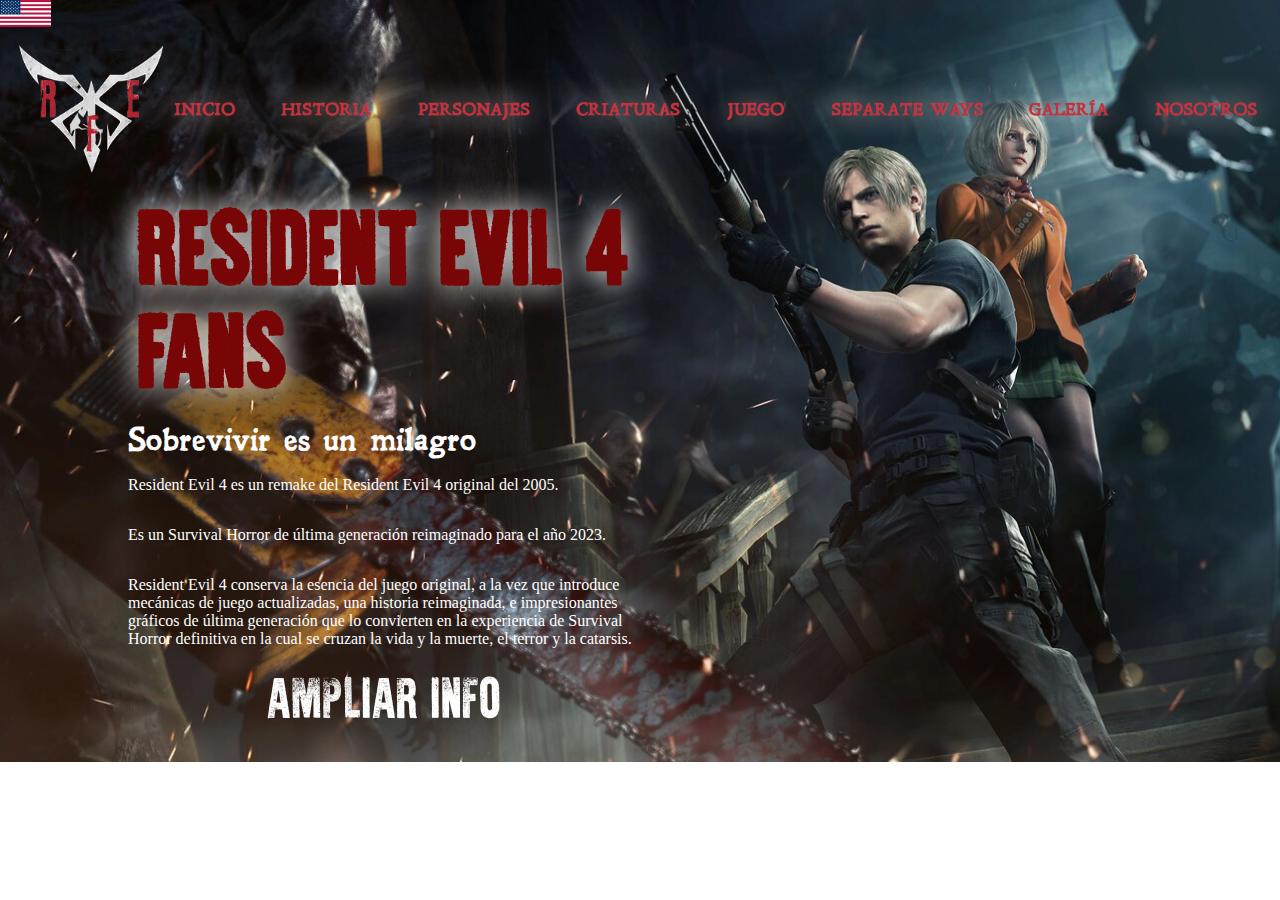
<file: index.html>
<!DOCTYPE html>
<html lang="es">
	<head>
		<title>Resident Evil 4</title>
		<meta charset="utf-8">
		<link href="estilos.css" rel="stylesheet" type="text/css">
		<link rel="icon" href="imagenes/favicon.ico">
		<meta name="viewport" content="width=device-width, initial-scale=1.0">
	</head>
	<body class="fondo">
		<header>
			<div class="traduccion">
				<a href="indexing.html" title="Inglés">
					<img src="imagenes/ingles.png" alt="ingles">
				</a>
			</div>
			<div class="logo">
				<img src="imagenes/RE4.png" alt="Logo">
			</div>
			<nav>
				<a href="index.html" title="Inicio">INICIO</a>
				<a href="historia.html" title="Historia">HISTORIA</a>
				<a href="personajes.html" title="Personajes">PERSONAJES</a>
				<a href="criaturas.html" title="Criaturas">CRIATURAS</a>
				<a href="juego.html" title="Juego">JUEGO</a>
				<a href="dlc.html" title="dlc">SEPARATE WAYS</a>
				<a href="galeria.html" title="Galería">GALERÍA</a>
				<a href="nosotros.html" title="">NOSOTROS</a>
			</nav>
		</header>
		<main>
			<div class="texto">
				<div class="titulo">
					<h1>RESIDENT EVIL 4 FANS </h1>
						<h2>Sobrevivir es un milagro</h2>
							<p>Resident Evil 4 es un remake del Resident Evil 4 original del 2005.</p>
							<p>Es un Survival Horror de última generación reimaginado para el año 2023.</p>
							<p>Resident Evil 4 conserva la esencia del juego original, a la vez que introduce mecánicas de juego actualizadas,
							una historia reimaginada, e impresionantes gráficos de última generación que lo convierten en la experiencia de 
							Survival Horror definitiva en la cual se cruzan la vida y la muerte, el terror y la catarsis.</p>
						<a href="historia.html">AMPLIAR INFO</a>
				</div>
			</div>
		</main>
	</body>
</html>
</file>
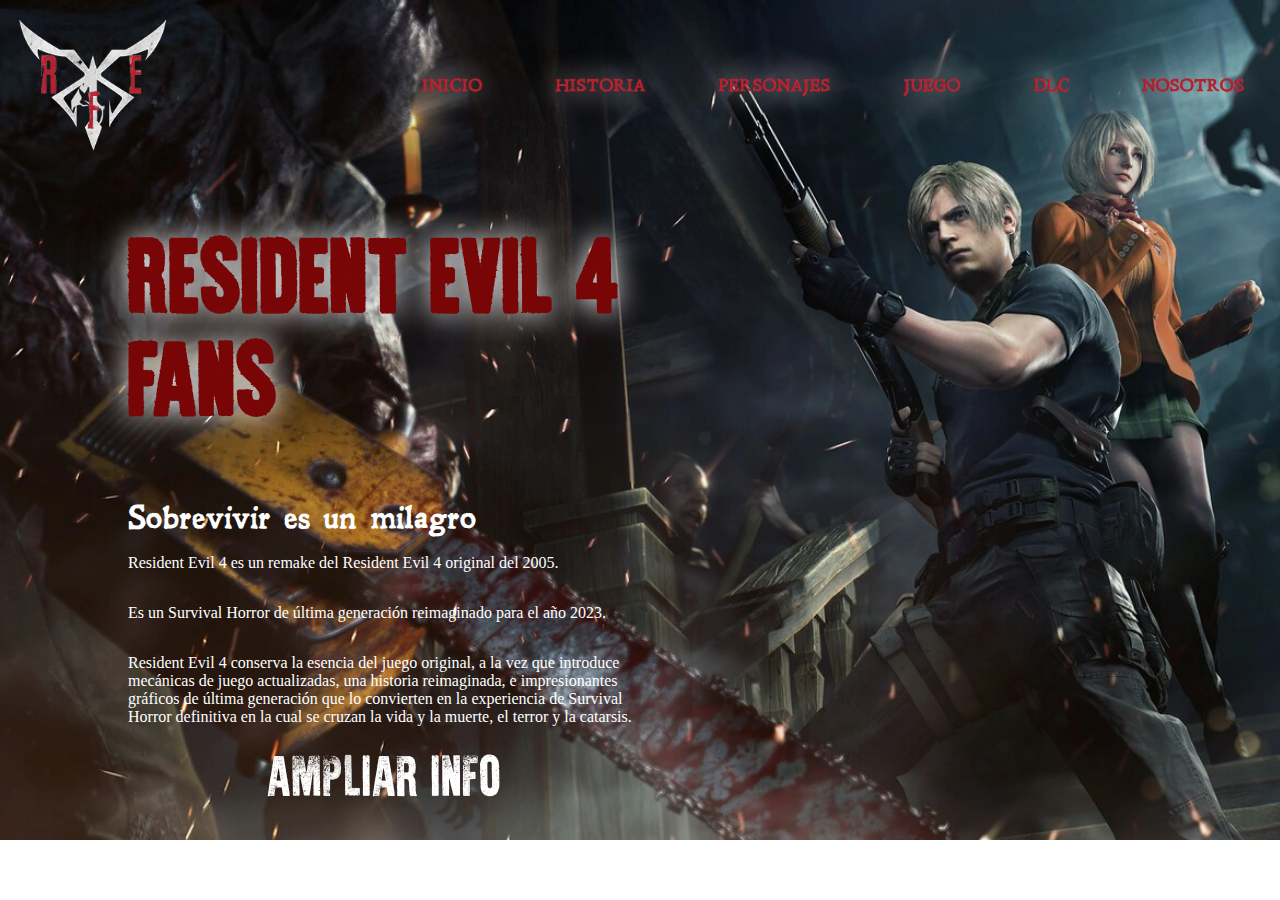
<file: re4/index.html>
<!DOCTYPE html>
<html lang="es">
	<head>
		<title>Resident Evil 4</title>
		<meta charset="utf-8">
		<link href="estilos.css" rel="stylesheet" type="text/css">
		<link rel="icon" href="imagenes/favicon.ico">
		<meta name="viewport" content="width=device-width, initial-scale=1.0">
	</head>
	<body class="fondo">
		<header>
			<div class="logo">
				<img src="imagenes/RE4.png" alt="Logo">
			</div>
			<nav>
				<a href="index.html" title="Inicio">INICIO</a>
				<a href="historia.html" title="Historia">HISTORIA</a>
				<a href="personajes.html" title="Personajes">PERSONAJES</a>
				<a href="#" title="">JUEGO</a>
				<a href="#" title="">DLC</a>
				<a href="#" title="">NOSOTROS</a>
			</nav>
		</header>
		<main>
			<div class="texto">
				<div class="titulo">
					<h1>RESIDENT EVIL 4 FANS </h1>
						<h2>Sobrevivir es un milagro</h2>
							<p>Resident Evil 4 es un remake del Resident Evil 4 original del 2005.</p>
							<p>Es un Survival Horror de última generación reimaginado para el año 2023.</p>
							<p>Resident Evil 4 conserva la esencia del juego original, a la vez que introduce mecánicas de juego actualizadas,
							una historia reimaginada, e impresionantes gráficos de última generación que lo convierten en la experiencia de 
							Survival Horror definitiva en la cual se cruzan la vida y la muerte, el terror y la catarsis.</p>
						<a href="historia.html">AMPLIAR INFO</a>
				</div>
			</div>
		</main>
	</body>
</html>
</file>
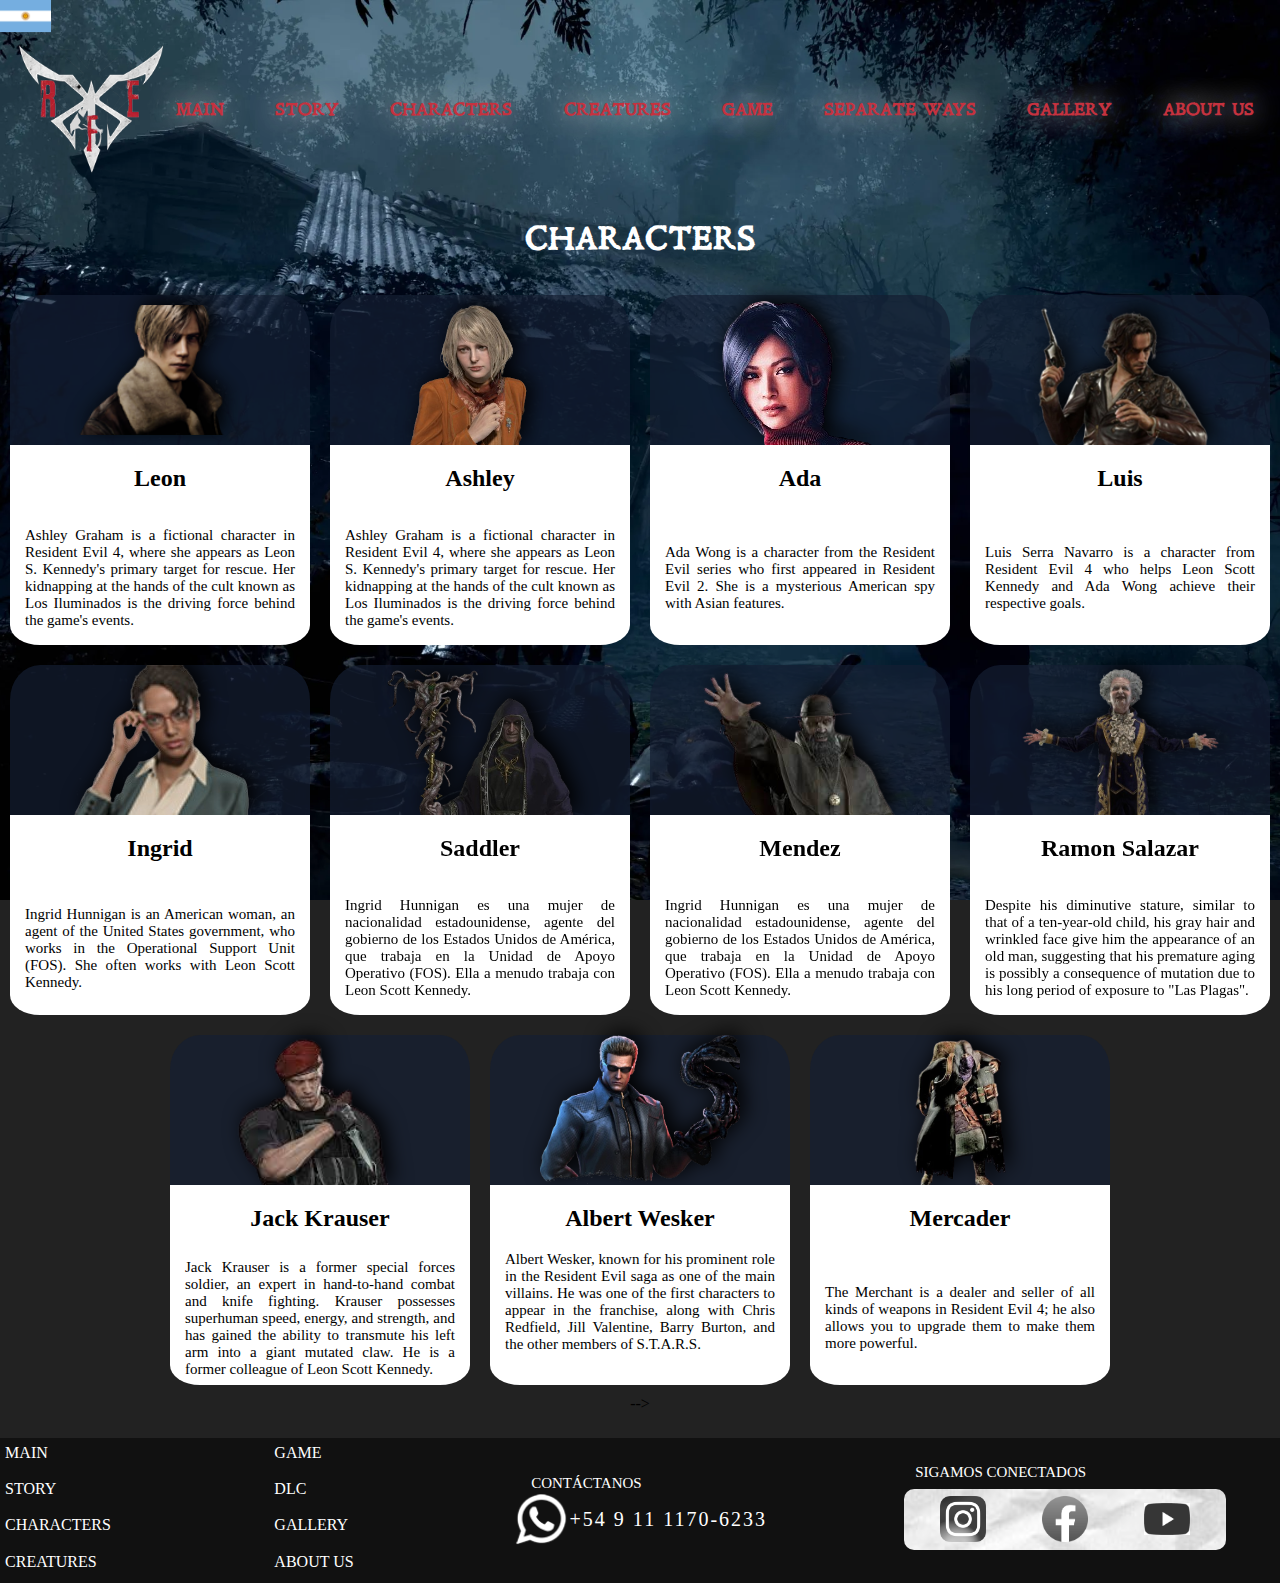
<file: characters.html>
<!DOCTYPE html>
<html lang="es">
	<head>
		<title>Resident Evil 4</title>
		<meta charset="utf-8">
		<link href="personajes.css" rel="stylesheet" type="text/css">
		<link href="estilos.css" rel="stylesheet" type="text/css">
		<link rel="icon" href="imagenes/favicon.ico">
		<meta name="viewport" content="width=device-width, initial-scale=1.0">
</head>


<body class="fondo2">
		<header>
			<div class="traduccion">
				<a href="personajes.html" title="Español">
					<img src="imagenes/argentina.png" alt="Español">
				</a>
			</div>
			<div class="logo">
				<img src="imagenes/RE4.png" alt="Logo">
			</div>
			<nav>
				<a href="indexing.html" title="Main">MAIN</a>
				<a href="story.html" title="Story">STORY</a>
				<a href="personajes.html" title="Characters">CHARACTERS</a>
				<a href="criaturas.html" title="Creatures">CREATURES</a>
				<a href="juego.html" title="Game">GAME</a>
				<a href="dlc.html" title="dlc">SEPARATE WAYS</a>
				<a href="galeria.html" title="Gallery">GALLERY</a>
				<a href="nosotros.html" title="About Us">ABOUT US</a>
			</nav>
		</header>	
		<h1>CHARACTERS </h1>
		<div class="personajes">
				

		<div class="card">
            <div class="leon">
                <div class="imagen_leon"></div>
                <div class="detalle">
                    <h2>Leon</h2>
                    <p>Ashley Graham is a fictional character in Resident Evil 4, where she appears as Leon S. Kennedy's primary target for rescue. Her kidnapping
						at the hands of the cult known as Los Iluminados is the driving force behind the game's events.</p>
                </div>
            </div>
        </div>

        <div class="card">
            <div class="ashley">
                <div class="imagen_ashley"></div>
                <div class="detalle">
                    <h2>Ashley</h2>
                    <p>Ashley Graham is a fictional character in Resident Evil 4, where she appears as Leon S. Kennedy's primary target for rescue. Her kidnapping
						at the hands of the cult known as Los Iluminados is the driving force behind the game's events.</p>
                </div>
            </div>
        </div>

        <div class="card">
            <div class="ada">
                <div class="imagen_ada"></div>
                <div class="detalle">
                    <h2>Ada</h2>
                    <p>Ada Wong is a character from the Resident Evil series who first appeared in Resident Evil 2. She is a mysterious American spy with Asian features.</p>
                   
                </div>
            </div>
        </div>
		
        <div class="card">
            <div class="luis">
                <div class="imagen_luis"></div>
                <div class="detalle">
                    <h2>Luis</h2>
                    <p>Luis Serra Navarro is a character from Resident Evil 4 who helps Leon Scott Kennedy and Ada Wong achieve their respective goals.</p>
                    
                </div>
            </div>
        </div>
		<div class="card">
            <div class="ingrid">
                <div class="imagen_ingrid"></div>
                <div class="detalle">
                    <h2>Ingrid</h2>
                    <p>Ingrid Hunnigan is an American woman, an agent of the United States government,
						who works in the Operational Support Unit (FOS). She often works with Leon Scott Kennedy.</p>
                   
                </div>
            </div>
        </div>
		
         <div class="card">
            <div class="saddler">
                <div class="imagen_saddler"></div>
                <div class="detalle">
                    <h2>Saddler</h2>
                    <p>Ingrid Hunnigan es una mujer de nacionalidad estadounidense, agente del gobierno de los Estados Unidos de América,
					que trabaja en la Unidad de Apoyo Operativo (FOS). Ella a menudo trabaja con Leon Scott Kennedy.</p>
                   
                </div>
            </div>
        </div>
		
	<div class="card">
		<div class="mendez">
                <div class="imagen_mendez"></div>
                <div class="detalle">
                    <h2>Mendez</h2>
                    <p>Ingrid Hunnigan es una mujer de nacionalidad estadounidense, agente del gobierno de los Estados Unidos de América,
					que trabaja en la Unidad de Apoyo Operativo (FOS). Ella a menudo trabaja con Leon Scott Kennedy.</p>
                   
                </div>
            </div>
        </div>
		
          <div class="card">
            <div class="salazar">
                <div class="imagen_salazar"></div>
                <div class="detalle">
                    <h2>Ramon Salazar</h2>
                    <p> Despite his diminutive stature, similar to that of a ten-year-old child, his gray hair and wrinkled face give him the appearance of an old man,
						suggesting that his premature aging is possibly a consequence of mutation due to his long period of exposure to "Las Plagas".</p>
                    
                </div>
            </div>
        </div>
		
	<div class="card">
		<div class="krauser">
                <div class="imagen_krauser"></div>
                <div class="detalle">
                    <h2>Jack Krauser</h2>
                    <p>Jack Krauser is a former special forces soldier, an expert in hand-to-hand combat and knife fighting. Krauser possesses superhuman speed, energy, and strength,
						and has gained the ability to transmute his left arm into a giant mutated claw. He is a former colleague of Leon Scott Kennedy.</p>
                   
                </div>
            </div>
        </div>
		
	 <div class="card">
		<div class="wesker">
                <div class="imagen_wesker"></div>
                <div class="detalle_wesker">
                    <h2>Albert Wesker</h2>
                    <p>Albert Wesker, known for his prominent role in the Resident Evil saga as one of the main villains.
						He was one of the first characters to appear in the franchise, along with Chris Redfield, Jill Valentine, Barry Burton, and the other members of S.T.A.R.S.</p>
                    
                </div>
            </div>
        </div>
		
		 <div class="card">
		<div class="mercader">
                <div class="imagen_mercader"></div>
                <div class="detalle">
                    <h2>Mercader</h2>
                    <p>The Merchant is a dealer and seller of all kinds of weapons in Resident Evil 4; he also allows you to upgrade them to make them more powerful.</p>
                    
                </div>
            </div>
        </div>
    </div>-->
	
    <footer>
			<div class="categoría">
				<a href="indexing.html" title="Main">MAIN</a>
				<a href="story.html" title="Story">STORY</a>
				<a href="personajes.html" title="Characters">CHARACTERS</a>
				<a href="criaturas.html" title="Creatures">CREATURES</a>
				<a href="juego.html" title="Game">GAME</a>
				<a href="#" title="">DLC</a>
				<a href="galeria.html" title="Gallery">GALLERY</a>
				<a href="nosotros.html" title="About Us">ABOUT US</a>
			</div>
			<div class="número">
				<p>CONTÁCTANOS</p>
				<div class="whatsapp">
					<img src="imagenes/iconos/whatsapp.png" alt="Whatsapp">
					<p>+54 9 11 1170-6233
				</div>
			</div>
			<div class="contactanos">
				<p>SIGAMOS CONECTADOS</p>
				<div class="redes">
					<a href="#" title="Instagram">
						<img src="imagenes/iconos/instagram.png" alt="Instagram">
					</a>
					<a href="#" title="Facebook">
						<img src="imagenes/iconos/facebook.png" alt="Facebook">
					</a>
					<a href="#" title="Youtube">
						<img src="imagenes/iconos/youtube.png" alt="Youtube">
					</a>
				</div>
			</div>
		</footer>
	
</html>
</body>
</file>
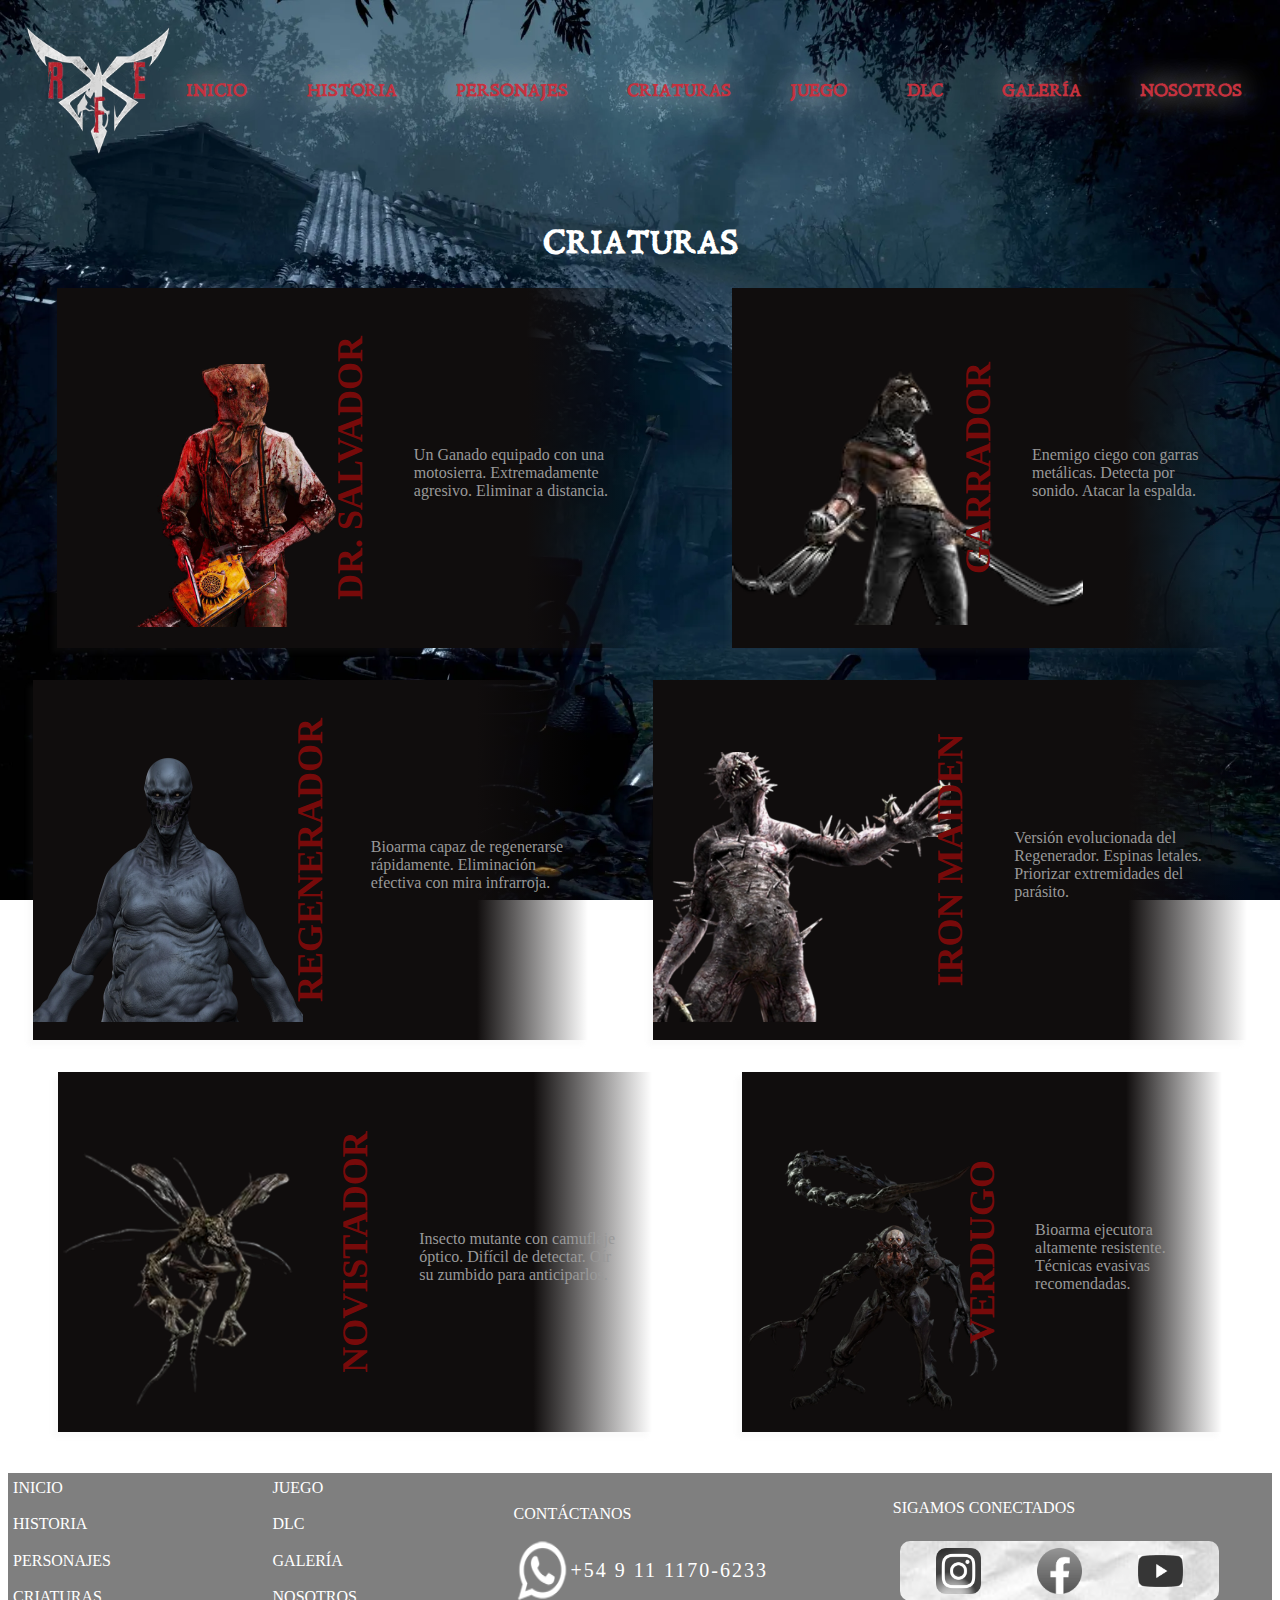
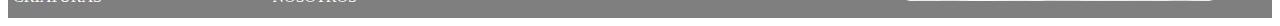
<file: criaturas.html>
<!doctype html>
<html lang="en">
<head>
  <meta charset="utf-8">
  <meta name="viewport" content="width=device-width, initial-scale=1">
  <link rel="icon" href="imagenes/favicon.ico">
  <title>Resident Evil 4 Fans</title>
 
  <link rel="stylesheet" media="all" href="criaturas.css" />
 
</head>
<div class="body">
<body class="fondo2">
		<header>
				<div class="logo">
				<img src="imagenes/RE4.png" alt="Logo">
			</div>
			<nav>
				<a href="index.html" title="Inicio">INICIO</a>
				<a href="historia.html" title="Historia">HISTORIA</a>
				<a href="personajes.html" title="Personajes">PERSONAJES</a>
				<a href="criaturas.html" title="Criaturas">CRIATURAS</a>
				<a href="juego.html" title="Juego">JUEGO</a>
				<a href="#" title="">DLC</a>
				<a href="galeria.html" title="Galería">GALERÍA</a>
				<a href="nosotros.html" title="">NOSOTROS</a>
			</nav>
		</header>	
<main>
	<div class="criaturas2">
		<h1>CRIATURAS</h1>
	</div>
	<div class="criaturas">
<dl>
  <dt>Dr. Salvador</dt>
  <dd>Un Ganado equipado con una motosierra. Extremadamente agresivo. Eliminar a distancia.</dd>
</dl>

<dl>
  <dt>Garrador</dt>
  <dd>Enemigo ciego con garras metálicas. Detecta por sonido. Atacar la espalda.</dd>
</dl>

<dl>
  <dt>Regenerador</dt>
  <dd>Bioarma capaz de regenerarse rápidamente. Eliminación efectiva con mira infrarroja.</dd>
</dl>

<dl>
  <dt>Iron Maiden</dt>
  <dd>Versión evolucionada del Regenerador. Espinas letales. Priorizar extremidades del parásito.</dd>
</dl>

<dl>
  <dt>Novistador</dt>
  <dd>Insecto mutante con camuflaje óptico. Difícil de detectar. Oír su zumbido para anticiparlos.</dd>
</dl>

<dl>
  <dt>Verdugo</dt>
  <dd>Bioarma ejecutora altamente resistente. Técnicas evasivas recomendadas.</dd>
</dl>
	</div>
</main>
  <footer>
			<div class="categoría">
				<a href="index.html" title="Inicio">INICIO</a>
				<a href="historia.html" title="Historia">HISTORIA</a>
				<a href="personajes.html" title="Personajes">PERSONAJES</a>
				<a href="criaturas.html" title="Criaturas">CRIATURAS</a>
				<a href="juego.html" title="Juego">JUEGO</a>
				<a href="#" title="">DLC</a>
				<a href="galeria.html" title="Galería">GALERÍA</a>
				<a href="nosotros.html" title="">NOSOTROS</a>
			</div>
			<div class="número">
				<p>CONTÁCTANOS</p>
				<div class="whatsapp">
					<img src="imagenes/iconos/whatsapp.png" alt="Whatsapp">
					<p>+54 9 11 1170-6233
				</div>
			</div>
			<div class="contactanos">
				<p>SIGAMOS CONECTADOS</p>
				<div class="redes">
					<a href="#" title="Instagram">
						<img src="imagenes/iconos/instagram.png" alt="Instagram">
					</a>
					<a href="#" title="Facebook">
						<img src="imagenes/iconos/facebook.png" alt="Facebook">
					</a>
					<a href="#" title="Youtube">
						<img src="imagenes/iconos/youtube.png" alt="Youtube">
					</a>
				</div>
			</div>
		</footer>
	
</html>
</body>
</body>
</html>
</file>
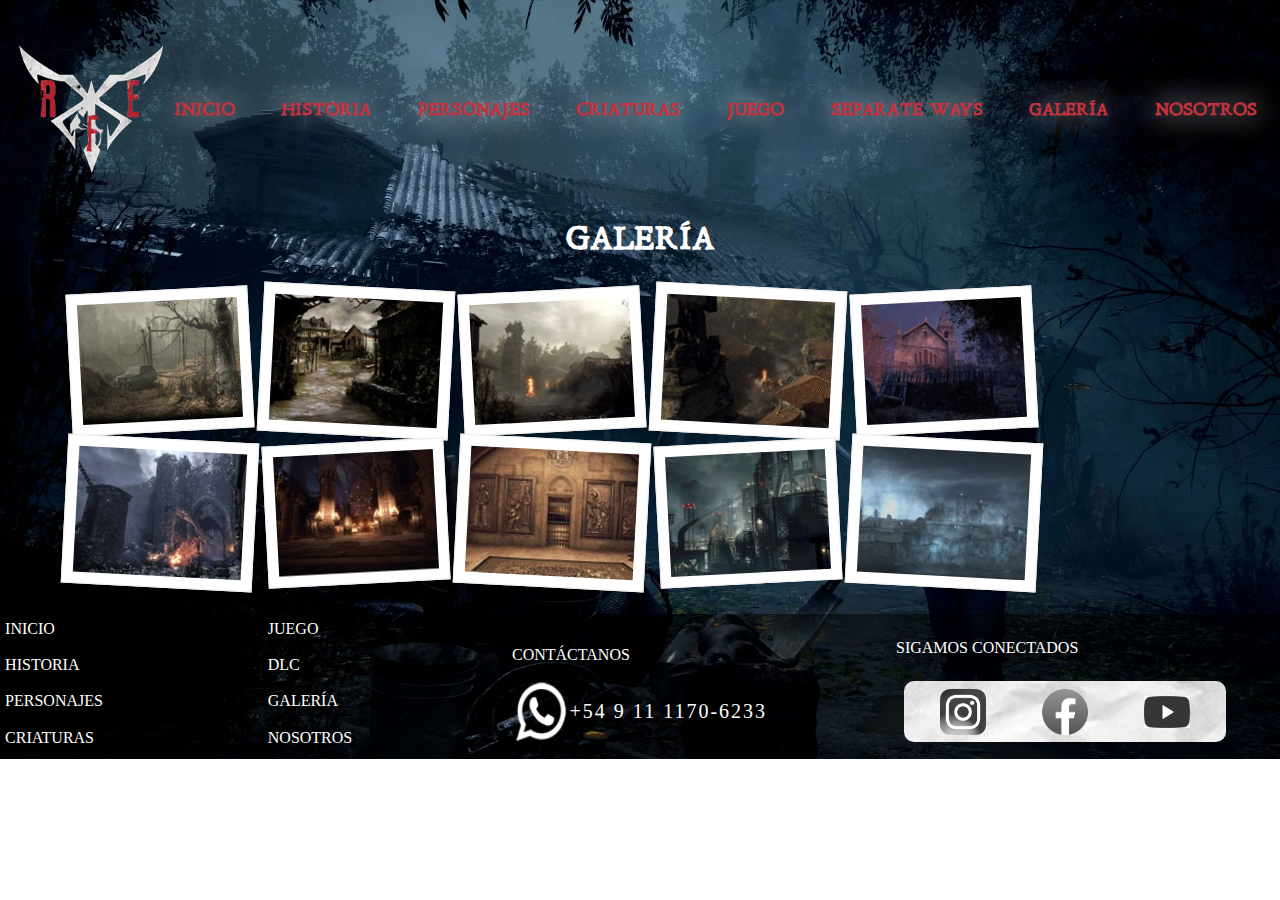
<file: galeria.html>
<!DOCTYPE html>
<html lang="es">
	<head>
		<title>Resident Evil 4</title>
		<meta charset="utf-8">
		<link href="estilos.css" rel="stylesheet" type="text/css">
		<link rel="icon" href="imagenes/favicon.ico">
		<meta name="viewport" content="width=device-width, initial-scale=1.0">
		<!-- Start VisualLightBox.com HEAD section -->
		<link rel="stylesheet" href="index_files/vlb_files1/vlightbox1.css" type="text/css" />
		<link rel="stylesheet" href="index_files/vlb_files1/visuallightbox.css" type="text/css" media="screen" />
<script src="index_files/vlb_engine/jquery.min.js" type="text/javascript"></script>
		<script src="index_files/vlb_engine/visuallightbox.js" type="text/javascript"></script>
		<!-- End VisualLightBox.com HEAD section -->
	</head>
	<body>
		<header>
			<div class="logo">
				<img src="imagenes/RE4.png" alt="Logo">
			</div>
			<nav>
				<a href="index.html" title="Inicio">INICIO</a>
				<a href="historia.html" title="Historia">HISTORIA</a>
				<a href="personajes.html" title="Personajes">PERSONAJES</a>
				<a href="criaturas.html" title="Criaturas">CRIATURAS</a>
				<a href="juego.html" title="Juego">JUEGO</a>
				<a href="dlc.html" title="dlc">SEPARATE WAYS</a>
				<a href="galeria.html" title="Galería">GALERÍA</a>
				<a href="nosotros.html" title="">NOSOTROS</a>
			</nav>
		</header>
		<main>
			<h1>GALERÍA</h1>
				<!-- Start VisualLightBox.com BODY section id=1 -->
	<div id="vlightbox1">
	<a class="vlightbox1" href="index_files/vlb_images1/escenario10.jpg" title="Puente"><img src="index_files/vlb_thumbnails1/escenario10.jpg" alt="Puente"/></a>
<a class="vlightbox1" href="index_files/vlb_images1/escenario1.jpg" title="El Pueblo"><img src="index_files/vlb_thumbnails1/escenario1.jpg" alt="El Pueblo"/></a>
<a class="vlightbox1" href="index_files/vlb_images1/escenario6.jpg" title="Pueblo Destruido"><img src="index_files/vlb_thumbnails1/escenario6.jpg" alt="Pueblo Destruido"/></a>
<a class="vlightbox1" href="index_files/vlb_images1/escenario7.jpg" title="Pueblo desde el Campanario"><img src="index_files/vlb_thumbnails1/escenario7.jpg" alt="Pueblo desde el Campanario"/></a>
<a class="vlightbox1" href="index_files/vlb_images1/escenario2.jpg" title="La Iglesia"><img src="index_files/vlb_thumbnails1/escenario2.jpg" alt="La Iglesia"/></a>
<a class="vlightbox1" href="index_files/vlb_images1/escenario3.jpg" title="Castillo"><img src="index_files/vlb_thumbnails1/escenario3.jpg" alt="Castillo"/></a>
<a class="vlightbox1" href="index_files/vlb_images1/escenario4.jpg" title="Interior del Castillo"><img src="index_files/vlb_thumbnails1/escenario4.jpg" alt="Interior del Castillo"/></a>
<a class="vlightbox1" href="index_files/vlb_images1/escenario9.jpg" title="Puzzle de las Espadas"><img src="index_files/vlb_thumbnails1/escenario9.jpg" alt="Puzzle de las Espadas"/></a>
<a class="vlightbox1" href="index_files/vlb_images1/escenario5.jpg" title="La Isla"><img src="index_files/vlb_thumbnails1/escenario5.jpg" alt="La Isla"/></a>
<a class="vlightbox1" href="index_files/vlb_images1/escenario8.jpg" title="La Isla Completa"><img src="index_files/vlb_thumbnails1/escenario8.jpg" alt="La Isla Completa"/></a>
	</div>
	<script src="index_files/vlb_engine/vlbdata1.js" type="text/javascript"></script>
	<!-- End VisualLightBox.com BODY section -->
		</main>
		<footer>
			<div class="categoría">
				<a href="index.html" title="Inicio">INICIO</a>
				<a href="historia.html" title="Historia">HISTORIA</a>
				<a href="personajes.html" title="Personajes">PERSONAJES</a>
				<a href="criaturas.html" title="Criaturas">CRIATURAS</a>
				<a href="juego.html" title="Juego">JUEGO</a>
				<a href="#" title="">DLC</a>
				<a href="galeria.html" title="Galería">GALERÍA</a>
				<a href="nosotros.html" title="">NOSOTROS</a>
			</div>
			<div class="número">
				<p>CONTÁCTANOS</p>
				<div class="whatsapp">
					<img src="imagenes/iconos/whatsapp.png" alt="Whatsapp">
					<p>+54 9 11 1170-6233
				</div>
			</div>
			<div class="contactanos">
				<p>SIGAMOS CONECTADOS</p>
				<div class="redes">
					<a href="#" title="Instagram">
						<img src="imagenes/iconos/instagram.png" alt="Instagram">
					</a>
					<a href="#" title="Facebook">
						<img src="imagenes/iconos/facebook.png" alt="Facebook">
					</a>
					<a href="#" title="Youtube">
						<img src="imagenes/iconos/youtube.png" alt="Youtube">
					</a>
				</div>
			</div>
		</footer>
	</body>
</html>
</file>
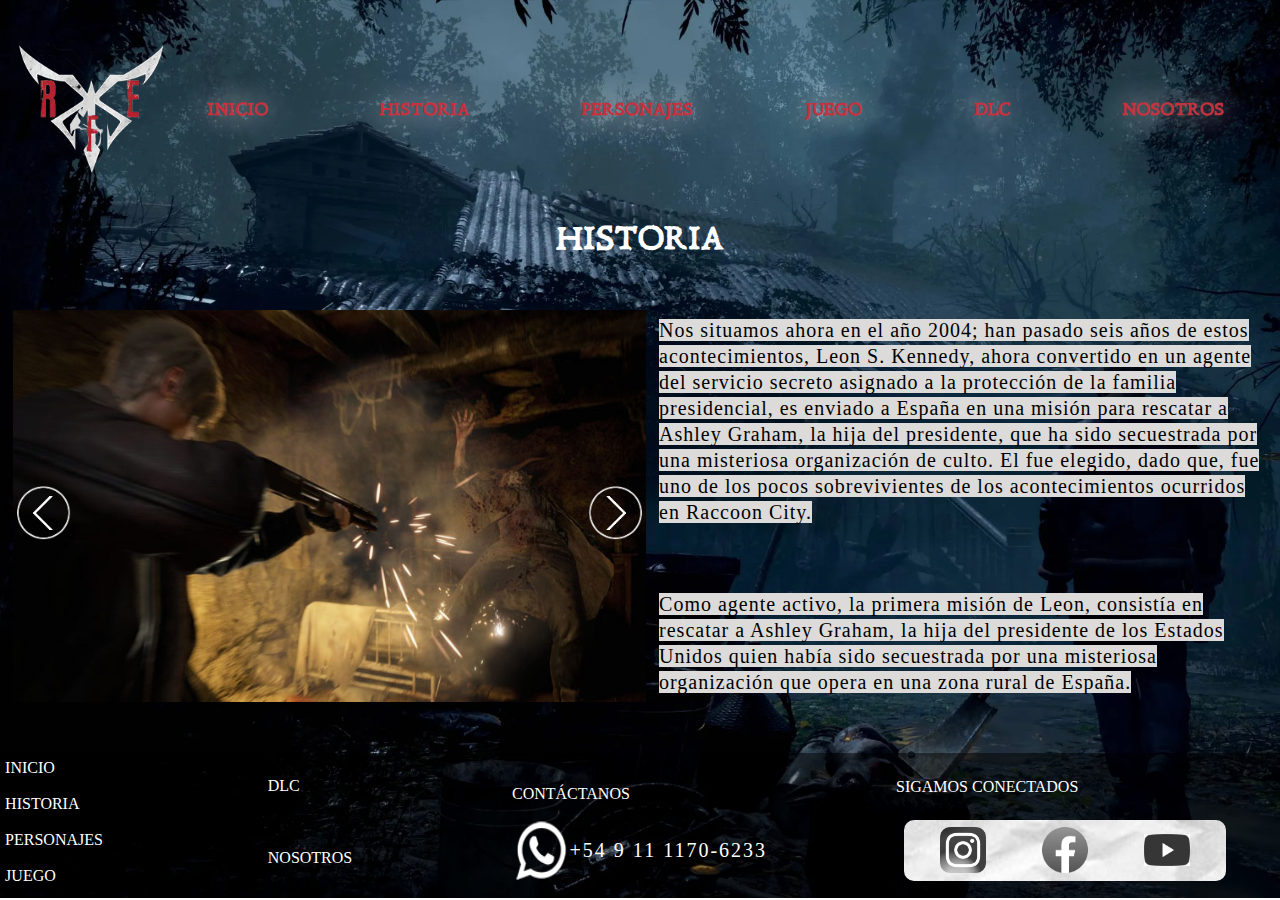
<file: historia.html>
<!DOCTYPE html>
<html lang="es">
	<head>
		<title>Resident Evil 4</title>
		<meta charset="utf-8">
		<link href="estilos.css" rel="stylesheet" type="text/css">
		<link rel="icon" href="imagenes/favicon.ico">
		<!-- Start WOWSlider.com HEAD section -->
		<link rel="stylesheet" type="text/css" href="engine1/style.css" />
		<script type="text/javascript" src="engine1/jquery.js"></script>
		<!-- End WOWSlider.com HEAD section -->
		<meta name="viewport" content="width=device-width, initial-scale=1.0">
	</head>
	<body>
		<header>
			<div class="logo">
				<img src="imagenes/RE4.png" alt="Logo">
			</div>
			<nav>
				<a href="index.html" title="Inicio">INICIO</a>
				<a href="historia.html" title="Historia">HISTORIA</a>
				<a href="personajes.html" title="Personajes">PERSONAJES</a>
				<a href="#" title="">JUEGO</a>
				<a href="#" title="">DLC</a>
				<a href="#" title="">NOSOTROS</a>
			</nav>
		</header>
		<main>
			<h1 class="Historia">HISTORIA</h1>
			<div class="historia">
				<div class="slider">
					<!-- Start WOWSlider.com BODY section -->
					<div id="wowslider-container1">
					<div class="ws_images"><ul>
						<li><img src="data1/images/3.jpg" alt="3" title="3" id="wows1_0"/></li>
						<li><img src="data1/images/4.jpg" alt="4" title="4" id="wows1_1"/></li>
						<li><img src="data1/images/5.jpg" alt="5" title="5" id="wows1_2"/></li>
						<li><img src="data1/images/6.jpg" alt="6" title="6" id="wows1_3"/></li>
						<li><a href="http://wowslider.net"><img src="data1/images/7.jpg" alt="javascript slider" title="7" id="wows1_4"/></a></li>
						<li><img src="data1/images/8.jpg" alt="8" title="8" id="wows1_5"/></li>
					</ul></div>
					<div class="ws_script" style="position:absolute;left:-99%"><a href="http://wowslider.net">bootstrap carousel</a> by WOWSlider.com v9.0</div>
					<div class="ws_shadow"></div>
					</div>	
					<script type="text/javascript" src="engine1/wowslider.js"></script>
					<script type="text/javascript" src="engine1/script.js"></script>
					<!-- End WOWSlider.com BODY section -->
				</div>
				<div class="info">
					<p><span style="background-color: #dcdbd9;"> Nos situamos ahora en el año 2004; han pasado seis años de estos acontecimientos, Leon S. Kennedy, ahora convertido en un agente del servicio secreto 
						asignado a la protección de la familia presidencial, es enviado a España en una misión para rescatar a Ashley Graham, la hija del presidente, que ha
						sido secuestrada por una misteriosa organización de culto. El fue elegido, dado que, fue uno de los pocos sobrevivientes de los acontecimientos 
						ocurridos en Raccoon City.</span></p>
					<p><span style="background-color: #dcdbd9;">Como agente activo, la primera misión de Leon, consistía en rescatar a Ashley Graham, la hija del presidente de los Estados Unidos quien había sido
						secuestrada por una misteriosa organización que opera en una zona rural de España.</span></p>
				</div>
			</div>
		</main>
		<footer>
			<div class="categoría">
				<a href="index.html">INICIO</a>
				<a href="historia.html">HISTORIA</a>
				<a href="personajes.html">PERSONAJES</a>
				<a href="#" title="">JUEGO</a>
				<a href="#" title="">DLC</a>
				<a href="#" title="">NOSOTROS</a>
			</div>
			<div class="número">
				<p>CONTÁCTANOS</p>
				<div class="whatsapp">
					<img src="imagenes/iconos/whatsapp.png" alt="Whatsapp">
					<p>+54 9 11 1170-6233
				</div>
			</div>
			<div class="contactanos">
				<p>SIGAMOS CONECTADOS</p>
				<div class="redes">
					<a href="#" title="Instagram">
						<img src="imagenes/iconos/instagram.png" alt="Instagram">
					</a>
					<a href="#" title="Facebook">
						<img src="imagenes/iconos/facebook.png" alt="Facebook">
					</a>
					<a href="#" title="Youtube">
						<img src="imagenes/iconos/youtube.png" alt="Youtube">
					</a>
				</div>
			</div>
		</footer>
	</body>
</html>
</file>
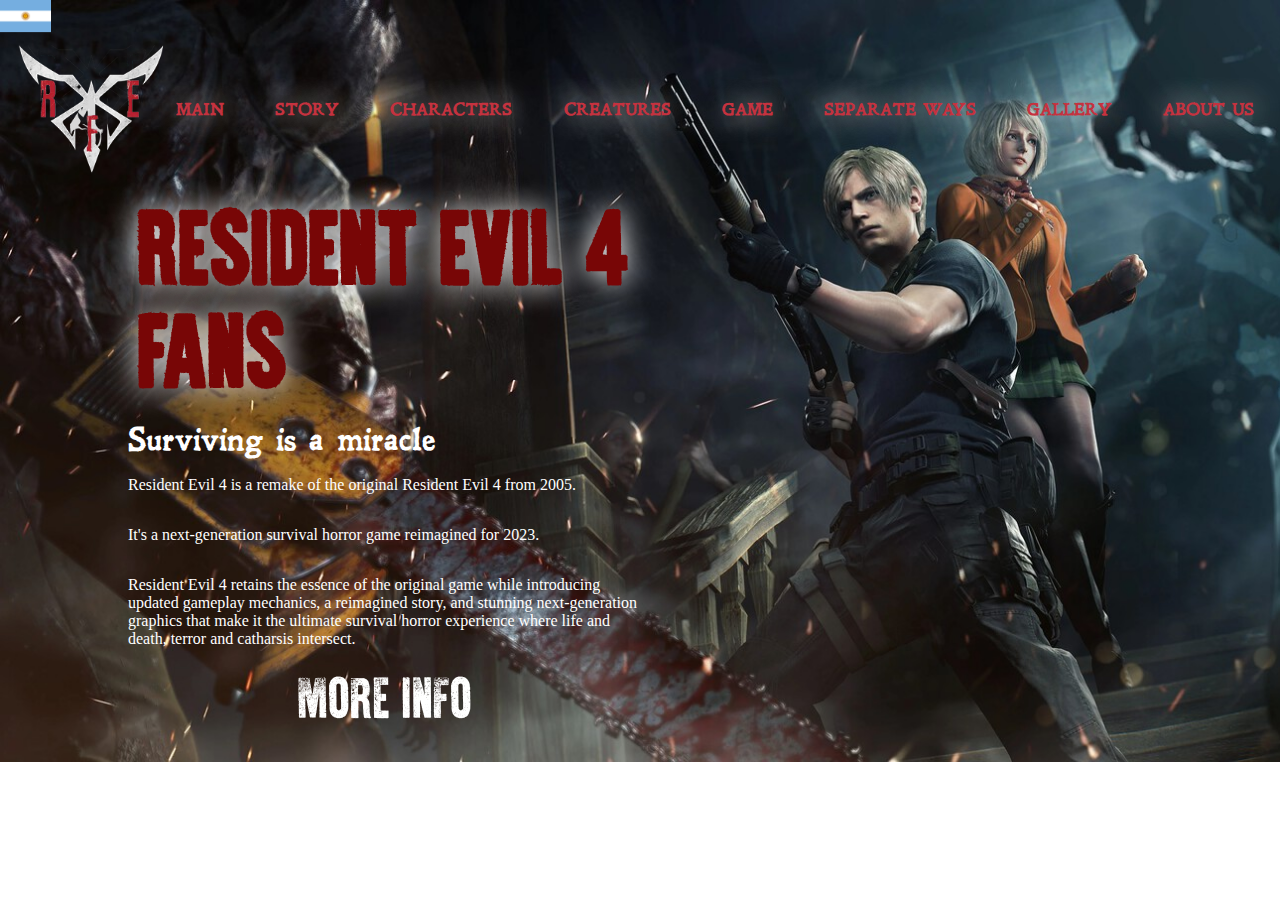
<file: indexing.html>
<!DOCTYPE html>
<html lang="es">
	<head>
		<title>Resident Evil 4</title>
		<meta charset="utf-8">
		<link href="estilos.css" rel="stylesheet" type="text/css">
		<link rel="icon" href="imagenes/favicon.ico">
		<meta name="viewport" content="width=device-width, initial-scale=1.0">
	</head>
	<body class="fondo">
		<header>
			<div class="traduccion">
				<a href="index.html" title="Español">
					<img src="imagenes/argentina.png" alt="Español">
				</a>
			</div>
			<div class="logo">
				<img src="imagenes/RE4.png" alt="Logo">
			</div>
			<nav>
				<a href="indexing.html" title="Main">MAIN</a>
				<a href="story.html" title="Story">STORY</a>
				<a href="personajes.html" title="Characters">CHARACTERS</a>
				<a href="criaturas.html" title="Creatures">CREATURES</a>
				<a href="juego.html" title="Game">GAME</a>
				<a href="dlc.html" title="dlc">SEPARATE WAYS</a>
				<a href="galeria.html" title="Gallery">GALLERY</a>
				<a href="nosotros.html" title="About Us">ABOUT US</a>
			</nav>
		</header>
		<main>
			<div class="texto">
				<div class="titulo">
					<h1>RESIDENT EVIL 4 FANS </h1>
						<h2>Surviving is a miracle</h2>
							<p>Resident Evil 4 is a remake of the original Resident Evil 4 from 2005.</p>
							<p>It's a next-generation survival horror game reimagined for 2023.</p>
							<p>Resident Evil 4 retains the essence of the original game while introducing updated gameplay mechanics, 
								a reimagined story, and stunning next-generation graphics that make it the ultimate
								survival horror experience where life and death, terror and catharsis intersect.</p>
						<a href="story.html">MORE INFO</a>
				</div>
			</div>
		</main>
	</body>
</html>
</file>
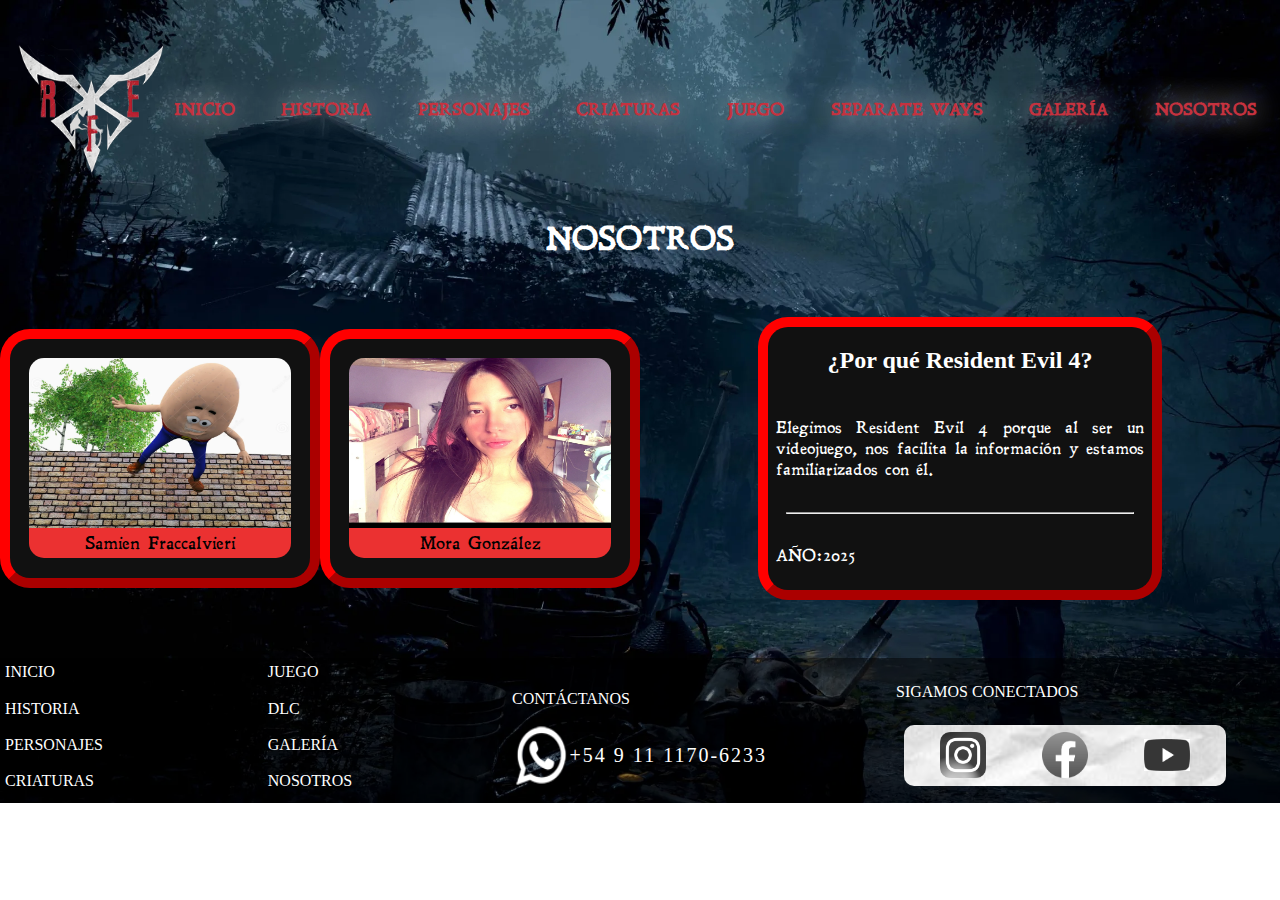
<file: nosotros.html>
<!DOCTYPE html>
<html lang="es">
	<head>
		<title>Resident Evil 4</title>
		<meta charset="utf-8">
		<link href="estilos.css" rel="stylesheet" type="text/css">
		<link rel="icon" href="imagenes/favicon.ico">
		<meta name="viewport" content="width=device-width, initial-scale=1.0">
	</head>


	<body>
		<header>
				<div class="logo">
				<img src="imagenes/RE4.png" alt="Logo">
			</div>
			<nav>
				<a href="index.html" title="Inicio">INICIO</a>
				<a href="historia.html" title="Historia">HISTORIA</a>
				<a href="personajes.html" title="Personajes">PERSONAJES</a>
				<a href="criaturas.html" title="Criaturas">CRIATURAS</a>
				<a href="juego.html" title="Juego">JUEGO</a>
				<a href="dlc.html" title="dlc">SEPARATE WAYS</a>
				<a href="galeria.html" title="Galería">GALERÍA</a>
				<a href="nosotros.html" title="">NOSOTROS</a>
			</nav>
		</header>
		<main>
			<h1>NOSOTROS</h1>
			<div class="abuelo">
				<div class="padre">
					<div class="hijo">
						<div class="foto">
							<img src="imagenes/fondo/fondo.png">
						</div>
						<div class="nombre">
							<p>Samien Fraccalvieri</p>
						</div>
					</div>
					<div class="hijo">
						<div class="foto">
						<img src="imagenes/mora2.png">
						</div>
						<div class="nombre">
							<p>Mora González</p>
						</div>
					</div>
				</div>
				<div class="padre">
					<div class="hijo2">
						<h2>¿Por qué Resident Evil 4?</h2>
							<p>Elegimos Resident Evil 4 porque al ser un videojuego, nos facilita la información y estamos familiarizados con él.</p>
							<hr>
							<p>AÑO:2025</p>
					</div>
				</div>
			</div>
		</main>
		<footer>
			<div class="categoría">
				<a href="index.html" title="Inicio">INICIO</a>
				<a href="historia.html" title="Historia">HISTORIA</a>
				<a href="personajes.html" title="Personajes">PERSONAJES</a>
				<a href="criaturas.html" title="Criaturas">CRIATURAS</a>
				<a href="#" title="">JUEGO</a>
				<a href="#" title="">DLC</a>
				<a href="galeria.html" title="Galería">GALERÍA</a>
				<a href="nosotros.html" title="">NOSOTROS</a>
			</div>
			<div class="número">
				<p>CONTÁCTANOS</p>
				<div class="whatsapp">
					<img src="imagenes/iconos/whatsapp.png" alt="Whatsapp">
					<p>+54 9 11 1170-6233
				</div>
			</div>
			<div class="contactanos">
				<p>SIGAMOS CONECTADOS</p>
				<div class="redes">
					<a href="#" title="Instagram">
						<img src="imagenes/iconos/instagram.png" alt="Instagram">
					</a>
					<a href="#" title="Facebook">
						<img src="imagenes/iconos/facebook.png" alt="Facebook">
					</a>
					<a href="#" title="Youtube">
						<img src="imagenes/iconos/youtube.png" alt="Youtube">
					</a>
				</div>
			</div>
		</footer>
	</body>
</html>
</file>
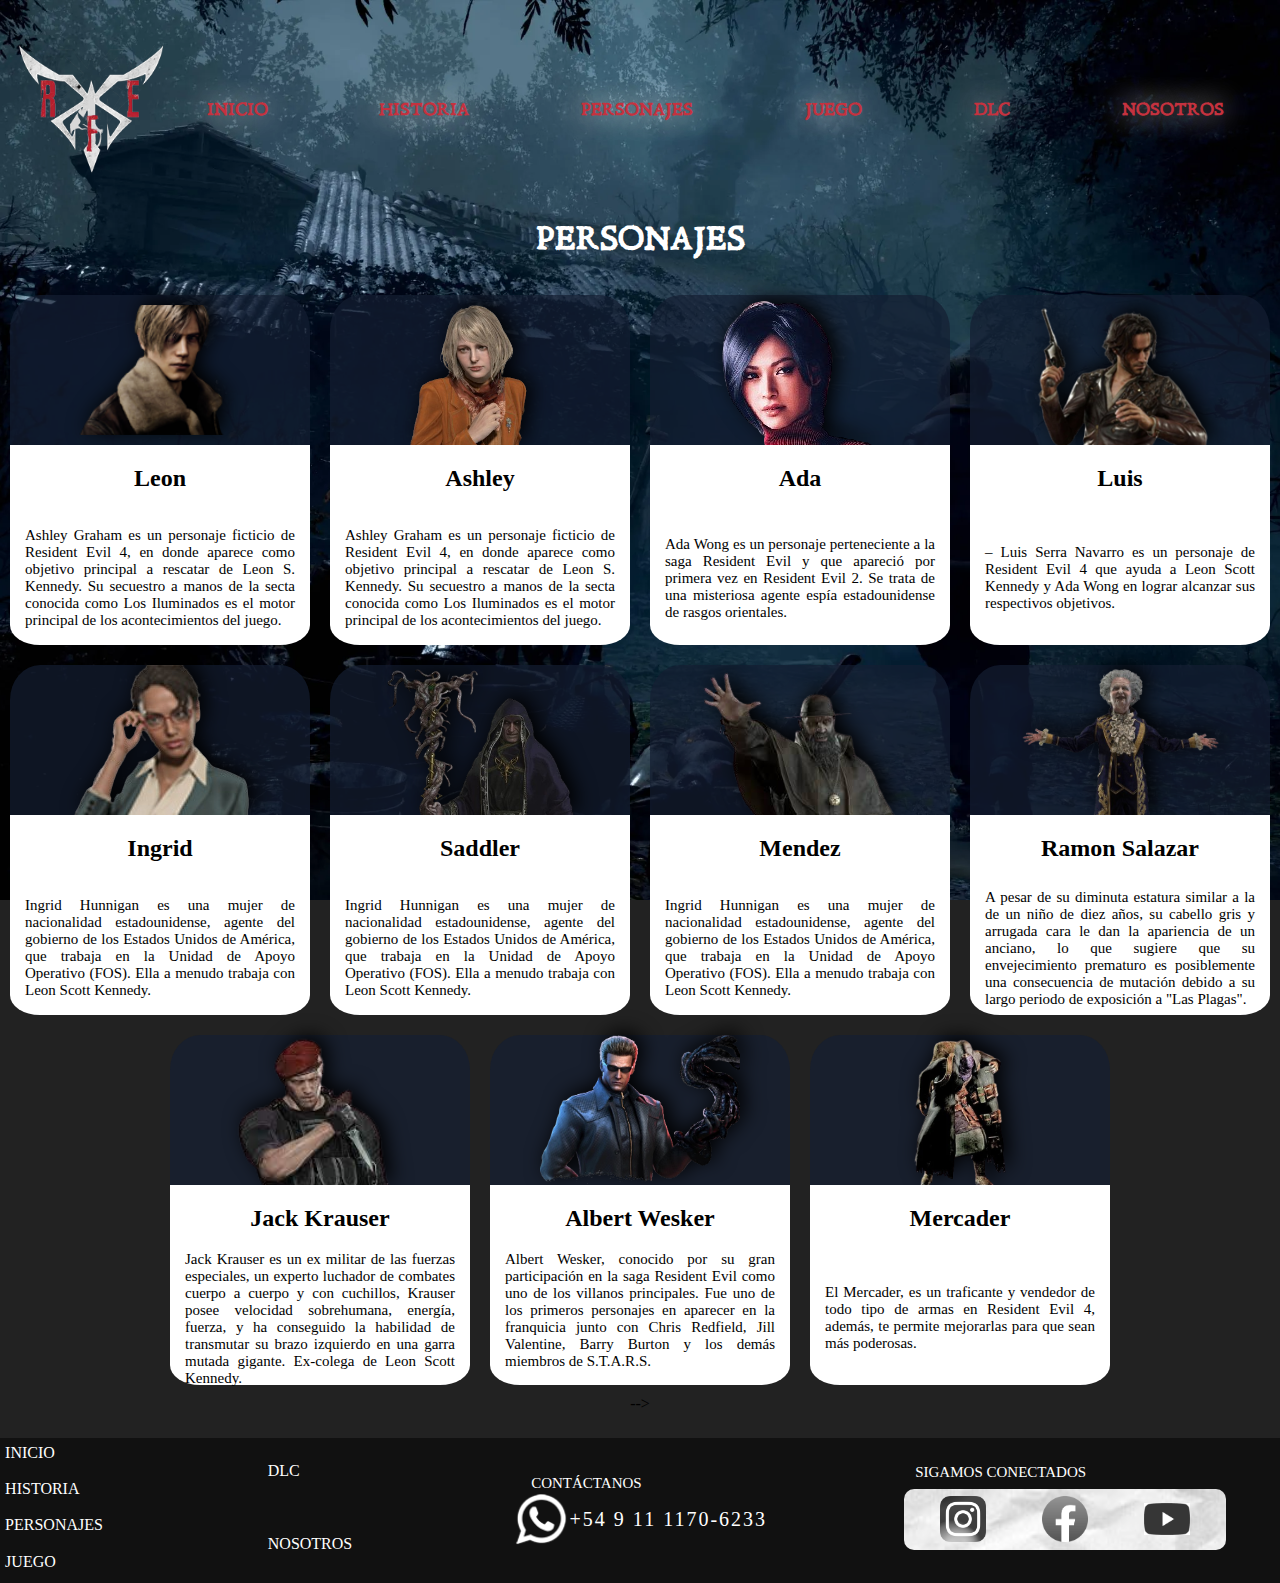
<file: personajes.html>
<!DOCTYPE html>
<html lang="es">
	<head>
		<title>Resident Evil 4</title>
		<meta charset="utf-8">
		<link href="personajes.css" rel="stylesheet" type="text/css">
		<link href="estilos.css" rel="stylesheet" type="text/css">
		<link rel="icon" href="imagenes/favicon.ico">
		<meta name="viewport" content="width=device-width, initial-scale=1.0">
</head>


<body class="fondo2">
		<header>
				<div class="logo">
				<img src="imagenes/RE4.png" alt="Logo">
			</div>
			<nav>
				<a href="index.html" title="Inicio">INICIO</a>
				<a href="historia.html" title="Historia">HISTORIA</a>
				<a href="personajes.html" title="Personajes">PERSONAJES</a>
				<a href="#" title="">JUEGO</a>
				<a href="#" title="">DLC</a>
				<a href="#" title="">NOSOTROS</a>
			</nav>
		</header>	
		<h1>PERSONAJES </h1>
		<div class="personajes">
				

		<div class="card">
            <div class="leon">
                <div class="imagen_leon"></div>
                <div class="detalle">
                    <h2>Leon</h2>
                    <p>Ashley Graham es un personaje ficticio de Resident Evil 4, en donde aparece como objetivo principal a rescatar de Leon S. Kennedy. Su secuestro
					a manos de la secta conocida como Los Iluminados es el motor principal de los acontecimientos del juego.</p>
                    
                </div>
            </div>
        </div>

        <div class="card">
            <div class="ashley">
                <div class="imagen_ashley"></div>
                <div class="detalle">
                    <h2>Ashley</h2>
                    <p>Ashley Graham es un personaje ficticio de Resident Evil 4, en donde aparece como objetivo principal a rescatar de Leon S. Kennedy. Su secuestro
					a manos de la secta conocida como Los Iluminados es el motor principal de los acontecimientos del juego.</p>
                   
                </div>
            </div>
        </div>

        <div class="card">
            <div class="ada">
                <div class="imagen_ada"></div>
                <div class="detalle">
                    <h2>Ada</h2>
                    <p>Ada Wong  es un personaje perteneciente a la saga Resident Evil y que apareció por primera vez en Resident Evil 2.
					Se trata de una misteriosa agente espía estadounidense de rasgos orientales.</p>
                   
                </div>
            </div>
        </div>
		
        <div class="card">
            <div class="luis">
                <div class="imagen_luis"></div>
                <div class="detalle">
                    <h2>Luis</h2>
                    <p>– Luis Serra Navarro  es un personaje de Resident Evil 4 que ayuda a Leon Scott Kennedy y Ada Wong en lograr alcanzar sus respectivos objetivos.</p>
                    
                </div>
            </div>
        </div>
		<div class="card">
            <div class="ingrid">
                <div class="imagen_ingrid"></div>
                <div class="detalle">
                    <h2>Ingrid</h2>
                    <p>Ingrid Hunnigan es una mujer de nacionalidad estadounidense, agente del gobierno de los Estados Unidos de América,
					que trabaja en la Unidad de Apoyo Operativo (FOS). Ella a menudo trabaja con Leon Scott Kennedy.</p>
                   
                </div>
            </div>
        </div>
		
         <div class="card">
            <div class="saddler">
                <div class="imagen_saddler"></div>
                <div class="detalle">
                    <h2>Saddler</h2>
                    <p>Ingrid Hunnigan es una mujer de nacionalidad estadounidense, agente del gobierno de los Estados Unidos de América,
					que trabaja en la Unidad de Apoyo Operativo (FOS). Ella a menudo trabaja con Leon Scott Kennedy.</p>
                   
                </div>
            </div>
        </div>
		
	<div class="card">
		<div class="mendez">
                <div class="imagen_mendez"></div>
                <div class="detalle">
                    <h2>Mendez</h2>
                    <p>Ingrid Hunnigan es una mujer de nacionalidad estadounidense, agente del gobierno de los Estados Unidos de América,
					que trabaja en la Unidad de Apoyo Operativo (FOS). Ella a menudo trabaja con Leon Scott Kennedy.</p>
                   
                </div>
            </div>
        </div>
		
          <div class="card">
            <div class="salazar">
                <div class="imagen_salazar"></div>
                <div class="detalle">
                    <h2>Ramon Salazar</h2>
                    <p> A pesar de su diminuta estatura similar a la de un niño de diez años, su cabello gris y arrugada cara le dan la apariencia de un anciano,
					lo que sugiere que su envejecimiento prematuro es posiblemente una consecuencia de mutación debido a su largo periodo de exposición a "Las Plagas".</p>
                    
                </div>
            </div>
        </div>
		
	<div class="card">
		<div class="krauser">
                <div class="imagen_krauser"></div>
                <div class="detalle">
                    <h2>Jack Krauser</h2>
                    <p>Jack Krauser es un ex militar de las fuerzas especiales, un experto luchador de combates cuerpo a cuerpo y con cuchillos, Krauser posee velocidad sobrehumana, energía, fuerza, 
					y ha conseguido la habilidad de transmutar su brazo izquierdo en una garra mutada gigante. Ex-colega de Leon Scott Kennedy. </p>
                   
                </div>
            </div>
        </div>
		
	 <div class="card">
		<div class="wesker">
                <div class="imagen_wesker"></div>
                <div class="detalle_wesker">
                    <h2>Albert Wesker</h2>
                    <p>Albert Wesker, conocido por su gran participación en la saga Resident Evil como uno de los villanos principales.
					Fue uno de los primeros personajes en aparecer en la franquicia junto con Chris Redfield, Jill Valentine, Barry Burton y los demás miembros de S.T.A.R.S.</p>
                    
                </div>
            </div>
        </div>
		
		 <div class="card">
		<div class="mercader">
                <div class="imagen_mercader"></div>
                <div class="detalle">
                    <h2>Mercader</h2>
                    <p>El  Mercader, es un traficante y vendedor de todo tipo de armas en Resident Evil 4, además, te permite mejorarlas para que sean más poderosas.</p>
                    
                </div>
            </div>
        </div>
    </div>-->
	
    <footer>
			<div class="categoría">
				<a href="index.html">INICIO</a>
				<a href="historia.html">HISTORIA</a>
				<a href="personajes.html">PERSONAJES</a>
				<a href="#" title="">JUEGO</a>
				<a href="#" title="">DLC</a>
				<a href="#" title="">NOSOTROS</a>
			</div>
			<div class="número">
				<p>CONTÁCTANOS</p>
				<div class="whatsapp">
					<img src="imagenes/iconos/whatsapp.png" alt="Whatsapp">
					<p>+54 9 11 1170-6233
				</div>
			</div>
			<div class="contactanos">
				<p>SIGAMOS CONECTADOS</p>
				<div class="redes">
					<a href="#" title="Instagram">
						<img src="imagenes/iconos/instagram.png" alt="Instagram">
					</a>
					<a href="#" title="Facebook">
						<img src="imagenes/iconos/facebook.png" alt="Facebook">
					</a>
					<a href="#" title="Youtube">
						<img src="imagenes/iconos/youtube.png" alt="Youtube">
					</a>
				</div>
			</div>
		</footer>
	
</html>
</body>
</file>
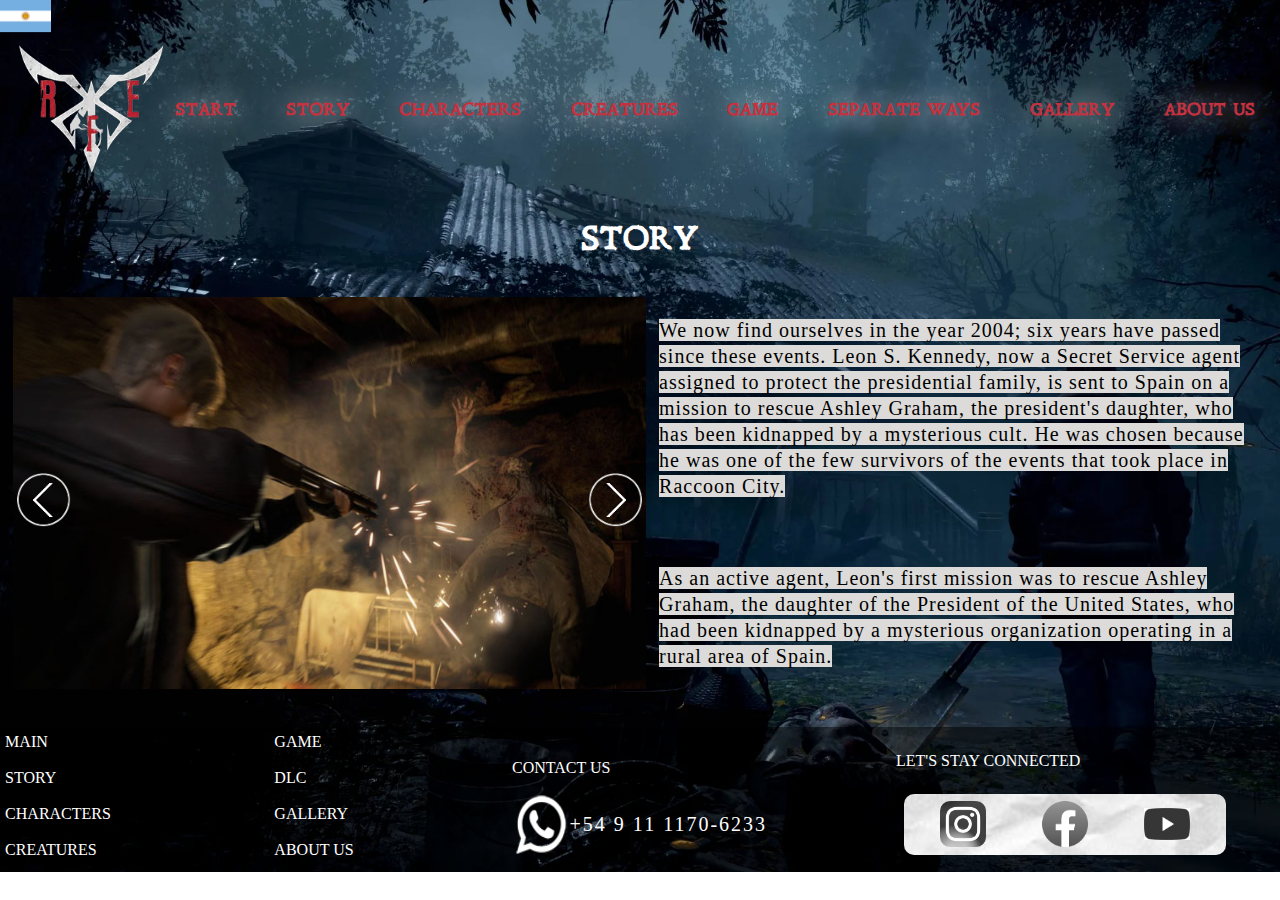
<file: story.html>
<!DOCTYPE html>
<html lang="es">
	<head>
		<title>Resident Evil 4</title>
		<meta charset="utf-8">
		<link href="estilos.css" rel="stylesheet" type="text/css">
		<link rel="icon" href="imagenes/favicon.ico">
		<!-- Start WOWSlider.com HEAD section -->
		<link rel="stylesheet" type="text/css" href="engine1/style.css" />
		<script type="text/javascript" src="engine1/jquery.js"></script>
		<!-- End WOWSlider.com HEAD section -->
		<meta name="viewport" content="width=device-width, initial-scale=1.0">
	</head>
	<body>
		<header>
			<div class="traduccion">
				<a href="historia.html" title="Español">
					<img src="imagenes/argentina.png" alt="Español">
				</a>
			</div>
			<div class="logo">
				<img src="imagenes/RE4.png" alt="Logo">
			</div>
			<nav>
				<a href="indexing.html" title="Start">START</a>
				<a href="story.html" title="Story">STORY</a>
				<a href="personajes.html" title="Characters">CHARACTERS</a>
				<a href="criaturas.html" title="Creatures">CREATURES</a>
				<a href="juego.html" title="Game">GAME</a>
				<a href="dlc.html" title="dlc">SEPARATE WAYS</a>
				<a href="galeria.html" title="Gallery">GALLERY</a>
				<a href="nosotros.html" title="About Us">ABOUT US</a>
			</nav>
		</header>
		<main>
			<h1>STORY</h1>
			<div class="historia">
				<div class="slider">
					<!-- Start WOWSlider.com BODY section -->
					<div id="wowslider-container1">
					<div class="ws_images"><ul>
						<li><img src="data1/images/3.jpg" alt="3" title="3" id="wows1_0"/></li>
						<li><img src="data1/images/4.jpg" alt="4" title="4" id="wows1_1"/></li>
						<li><img src="data1/images/5.jpg" alt="5" title="5" id="wows1_2"/></li>
						<li><img src="data1/images/6.jpg" alt="6" title="6" id="wows1_3"/></li>
						<li><a href="http://wowslider.net"><img src="data1/images/7.jpg" alt="javascript slider" title="7" id="wows1_4"/></a></li>
						<li><img src="data1/images/8.jpg" alt="8" title="8" id="wows1_5"/></li>
					</ul></div>
					<div class="ws_script" style="position:absolute;left:-99%"><a href="http://wowslider.net">bootstrap carousel</a> by WOWSlider.com v9.0</div>
					<div class="ws_shadow"></div>
					</div>	
					<script type="text/javascript" src="engine1/wowslider.js"></script>
					<script type="text/javascript" src="engine1/script.js"></script>
					<!-- End WOWSlider.com BODY section -->
				</div>
				<div class="info">
					<p><span style="background-color: #dcdbd9;">We now find ourselves in the year 2004; six years have passed since these events. Leon S. Kennedy, 
						now a Secret Service agent assigned to protect the presidential family, is sent to Spain on a mission to rescue Ashley Graham, the president's 
						daughter, who has been kidnapped by a mysterious cult. He was chosen because he was one of the few survivors of the events that took place in 
						Raccoon City.</span></p>
					<p><span style="background-color: #dcdbd9;">As an active agent, Leon's first mission was to rescue Ashley Graham, the daughter of the President of the 
						United States, who had been kidnapped by a mysterious organization operating in a rural area of ​​Spain.</span></p>
				</div>
			</div>
		</main>
		<footer>
			<div class="categoría">
				<a href="indexing.html" title="Main">MAIN</a>
				<a href="story.html" title="Story">STORY</a>
				<a href="personajes.html" title="Characters">CHARACTERS</a>
				<a href="criaturas.html" title="Creatures">CREATURES</a>
				<a href="juego.html" title="Game">GAME</a>
				<a href="#" title="">DLC</a>
				<a href="galeria.html" title="Gallery">GALLERY</a>
				<a href="nosotros.html" title="About Us">ABOUT US</a>
			</div>
			<div class="número">
				<p>CONTACT US</p>
				<div class="whatsapp">
					<img src="imagenes/iconos/whatsapp.png" alt="Whatsapp">
					<p>+54 9 11 1170-6233
				</div>
			</div>
			<div class="contactanos">
				<p>LET'S STAY CONNECTED</p>
				<div class="redes">
					<a href="#" title="Instagram">
						<img src="imagenes/iconos/instagram.png" alt="Instagram">
					</a>
					<a href="#" title="Facebook">
						<img src="imagenes/iconos/facebook.png" alt="Facebook">
					</a>
					<a href="#" title="Youtube">
						<img src="imagenes/iconos/youtube.png" alt="Youtube">
					</a>
				</div>
			</div>
		</footer>
	</body>
</html>
</file>
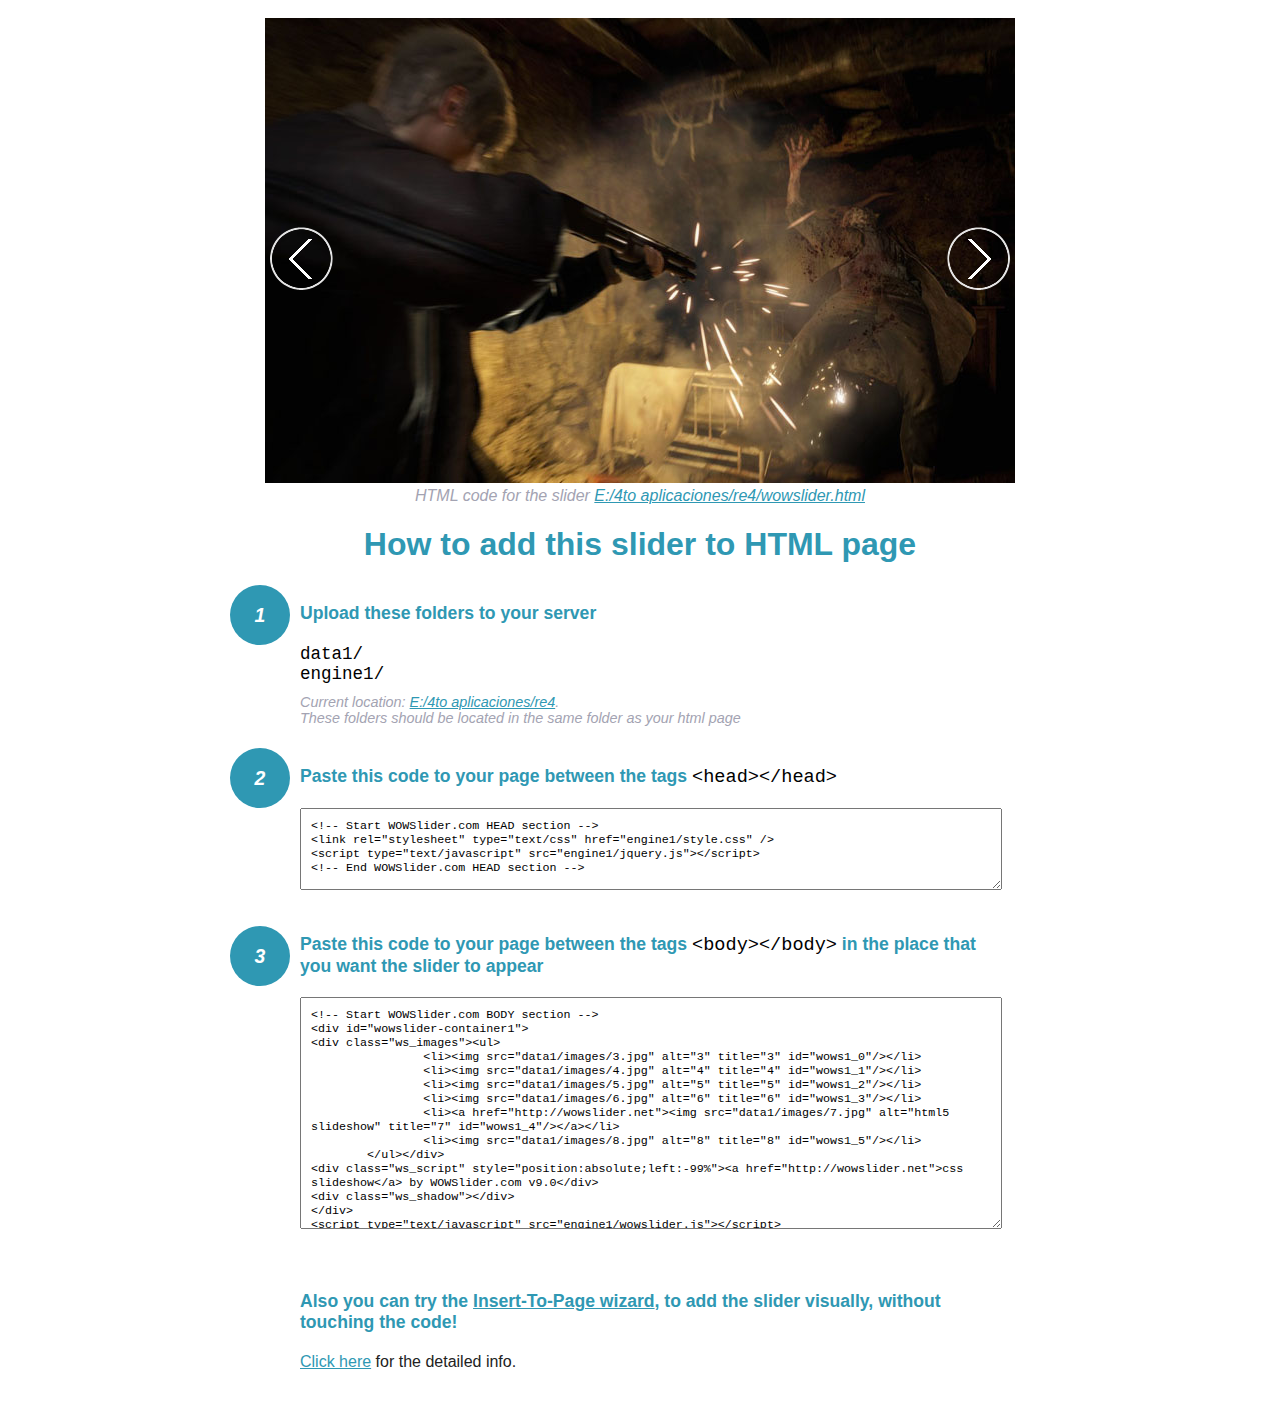
<file: wowslider-howto.html>
<!DOCTYPE html>
<html>
<head>
	<title>WOWSlider</title>
	<meta http-equiv="content-type" content="text/html; charset=utf-8" />
	<meta name="description" content="WOWSlider" />
	
	<!-- Start WOWSlider.com HEAD section --> <!-- add to the <head> of your page -->
	<link rel="stylesheet" type="text/css" href="engine1/style.css" />
	<script type="text/javascript" src="engine1/jquery.js"></script>
	<!-- End WOWSlider.com HEAD section -->


<style>
.instuction {
	font-family: sans-serif, Arial;
	display: block;
	margin: 0 auto;
	max-width: 820px;
	width: 100%;
	padding: 0 70px;
	color: #222;
	-webkit-box-sizing: border-box;
	-moz-box-sizing: border-box;
	box-sizing: border-box;
}
.instuction h1 img {
	max-width: 170px;
	vertical-align: middle;
	margin-bottom: 10px;
}
.instuction h1 {
	color: #2F98B3;
	text-align: center;
}
.instuction h2 {
	position: relative;
	font-size: 1.1em;
	color: #2F98B3;
	margin-bottom: 20px;
	margin-top: 40px;
}
.instuction h2 span.num {
	position: absolute;
	left: -70px;
	top: -18px;
	display: inline-block;
	vertical-align: middle;
	font-style: italic;
	font-size: 1.1em;
	width: 60px;
	height: 60px;
	line-height: 60px;
	text-align: center;
	background: #2F98B3;
	color: #fff;
	border-radius: 50%;
}
.instuction .mono {
	color: #000;
	font-family: monospace;
	font-size: 1.3em;
	font-weight: normal;
}
.instuction li.mono {
	font-size: 1.5em;
}

.instuction ul {
	font-size: 0.9em;
	margin-top: 0;
	padding-left: 0;
	list-style: none;
}
.instuction .note {
	color: #A3A3B2;
	font-style: italic;
	padding-top: 10px;
}
.instuction p.note {
	text-align: center;
	padding-top: 0;
	margin-top: 4px;
}
.instuction textarea {
	font-size: 0.9em;
	min-height: 60px;
	padding: 10px;
	margin: 0;
	overflow: auto;
	max-width: 100%;
	width: 100%;
}
.instuction a,
.instuction a:visited {
	color: #2F98B3;
}
</style>


</head>
<body style="margin:auto">

<br>

<!-- Start WOWSlider.com BODY section --> <!-- add to the <body> of your page -->
<div id="wowslider-container1">
<div class="ws_images"><ul>
		<li><img src="data1/images/3.jpg" alt="3" title="3" id="wows1_0"/></li>
		<li><img src="data1/images/4.jpg" alt="4" title="4" id="wows1_1"/></li>
		<li><img src="data1/images/5.jpg" alt="5" title="5" id="wows1_2"/></li>
		<li><img src="data1/images/6.jpg" alt="6" title="6" id="wows1_3"/></li>
		<li><a href="http://wowslider.net"><img src="data1/images/7.jpg" alt="html5 slideshow" title="7" id="wows1_4"/></a></li>
		<li><img src="data1/images/8.jpg" alt="8" title="8" id="wows1_5"/></li>
	</ul></div>
<div class="ws_script" style="position:absolute;left:-99%"><a href="http://wowslider.net">css slideshow</a> by WOWSlider.com v9.0</div>
<div class="ws_shadow"></div>
</div>	
<script type="text/javascript" src="engine1/wowslider.js"></script>
<script type="text/javascript" src="engine1/script.js"></script>
<!-- End WOWSlider.com BODY section -->


<div class="instuction">
	<p class="note">HTML code for the slider <a href="file:///E:/4to aplicaciones/re4/wowslider.html">E:/4to aplicaciones/re4/wowslider.html</a></p>

	<h1>
		How to add this slider to HTML page
	</h1>

	<h2><span class="num">1</span> Upload these folders to your server</h2>
	<ul>
		<li class="mono">data1/</li>
		<li class="mono">engine1/</li>
		<li class="note">Current location: <a href="file:///E:/4to aplicaciones/re4">E:/4to aplicaciones/re4</a>. <br>These folders should be located in the same folder as your html page</li>
	</ul>

	<h2><span class="num">2</span> Paste this code to your page between the tags <span class="mono">&lt;head&gt;&lt;/head&gt;</span></h2>
	<textarea onclick="this.select()">&lt;!-- Start WOWSlider.com HEAD section --&gt;
&lt;link rel=&quot;stylesheet&quot; type=&quot;text/css&quot; href=&quot;engine1/style.css&quot; /&gt;
&lt;script type=&quot;text/javascript&quot; src=&quot;engine1/jquery.js&quot;&gt;&lt;/script&gt;
&lt;!-- End WOWSlider.com HEAD section --&gt;</textarea>


	<h2><span class="num" style="top: -8px;">3</span> Paste this code to your page between the tags <span class="mono">&lt;body&gt;&lt;/body&gt;</span> in the place that you want the slider to appear</h2>
	<textarea onclick="this.select()" rows="15">&lt;!-- Start WOWSlider.com BODY section --&gt;
&lt;div id=&quot;wowslider-container1&quot;&gt;
&lt;div class=&quot;ws_images&quot;&gt;&lt;ul&gt;
		&lt;li&gt;&lt;img src=&quot;data1/images/3.jpg&quot; alt=&quot;3&quot; title=&quot;3&quot; id=&quot;wows1_0&quot;/&gt;&lt;/li&gt;
		&lt;li&gt;&lt;img src=&quot;data1/images/4.jpg&quot; alt=&quot;4&quot; title=&quot;4&quot; id=&quot;wows1_1&quot;/&gt;&lt;/li&gt;
		&lt;li&gt;&lt;img src=&quot;data1/images/5.jpg&quot; alt=&quot;5&quot; title=&quot;5&quot; id=&quot;wows1_2&quot;/&gt;&lt;/li&gt;
		&lt;li&gt;&lt;img src=&quot;data1/images/6.jpg&quot; alt=&quot;6&quot; title=&quot;6&quot; id=&quot;wows1_3&quot;/&gt;&lt;/li&gt;
		&lt;li&gt;&lt;a href=&quot;http://wowslider.net&quot;&gt;&lt;img src=&quot;data1/images/7.jpg&quot; alt=&quot;html5 slideshow&quot; title=&quot;7&quot; id=&quot;wows1_4&quot;/&gt;&lt;/a&gt;&lt;/li&gt;
		&lt;li&gt;&lt;img src=&quot;data1/images/8.jpg&quot; alt=&quot;8&quot; title=&quot;8&quot; id=&quot;wows1_5&quot;/&gt;&lt;/li&gt;
	&lt;/ul&gt;&lt;/div&gt;
&lt;div class=&quot;ws_script&quot; style=&quot;position:absolute;left:-99%&quot;&gt;&lt;a href=&quot;http://wowslider.net&quot;&gt;css slideshow&lt;/a&gt; by WOWSlider.com v9.0&lt;/div&gt;
&lt;div class=&quot;ws_shadow&quot;&gt;&lt;/div&gt;
&lt;/div&gt;	
&lt;script type=&quot;text/javascript&quot; src=&quot;engine1/wowslider.js&quot;&gt;&lt;/script&gt;
&lt;script type=&quot;text/javascript&quot; src=&quot;engine1/script.js&quot;&gt;&lt;/script&gt;
&lt;!-- End WOWSlider.com BODY section --&gt;</textarea>

<br><br>
<h2>Also you can try the <a href="http://wowslider.com/help/add-wowslider-to-page-2.html" target="_blank">Insert-To-Page wizard</a>, to add the slider visually, without touching the code!</h2>
<p>
	<a href="http://wowslider.com/help/add-wowslider-to-page-2.html" target="_blank">Click here</a> for the detailed info.
</p>
</div>

<br><br>
</body>
</html>
</file>
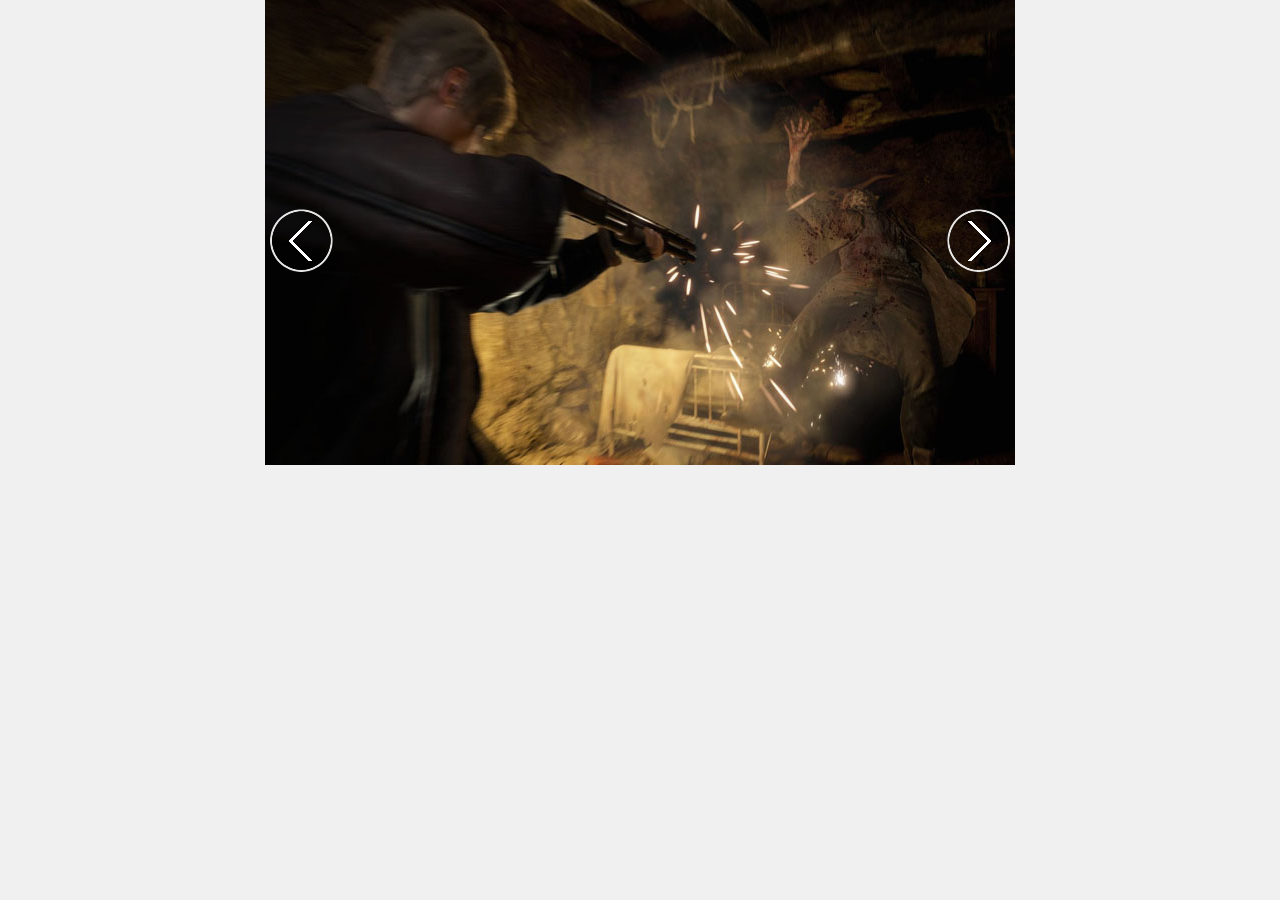
<file: wowslider.html>
<!DOCTYPE html>
<html>
<head>
	<title>Slider</title>
	<meta http-equiv="content-type" content="text/html; charset=utf-8" />
	<meta name="description" content="Made with WOW Slider - Create beautiful, responsive image sliders in a few clicks. Awesome skins and animations. Css slideshow" />
	
	<!-- Start WOWSlider.com HEAD section --> <!-- add to the <head> of your page -->
	<link rel="stylesheet" type="text/css" href="engine1/style.css" />
	<script type="text/javascript" src="engine1/jquery.js"></script>
	<!-- End WOWSlider.com HEAD section -->

</head>
<body style="background-color:#f0f0f0;margin:auto">
	
	<!-- Start WOWSlider.com BODY section --> <!-- add to the <body> of your page -->
	<div id="wowslider-container1">
	<div class="ws_images"><ul>
		<li><img src="data1/images/3.jpg" alt="3" title="3" id="wows1_0"/></li>
		<li><img src="data1/images/4.jpg" alt="4" title="4" id="wows1_1"/></li>
		<li><img src="data1/images/5.jpg" alt="5" title="5" id="wows1_2"/></li>
		<li><img src="data1/images/6.jpg" alt="6" title="6" id="wows1_3"/></li>
		<li><a href="http://wowslider.net"><img src="data1/images/7.jpg" alt="html5 slideshow" title="7" id="wows1_4"/></a></li>
		<li><img src="data1/images/8.jpg" alt="8" title="8" id="wows1_5"/></li>
	</ul></div>
<div class="ws_script" style="position:absolute;left:-99%"><a href="http://wowslider.net">css slideshow</a> by WOWSlider.com v9.0</div>
	<div class="ws_shadow"></div>
	</div>	
	<script type="text/javascript" src="engine1/wowslider.js"></script>
	<script type="text/javascript" src="engine1/script.js"></script>
	<!-- End WOWSlider.com BODY section -->

</body>
</html>
</file>
<file: estilos.css>
@font-face{
	font-family:"Leander";
	src:url("fuentes/Leander.ttf");
}
@font-face{
	font-family:"War is Over";
	src:url("fuentes/War is Over.ttf");
}

.fondo{
	margin:0%;
	background-image:url(imagenes/fondo.jpeg);
	background-repeat: no-repeat;
	background-size: cover;
}
.traduccion{
	width:4%;
	position: fixed;
	top: 0;
	left: 0;
}
.traduccion img{
	width:100%;
}
.traduccion a{
	margin:auto;
}
body{
	background-image:url(imagenes/pueblo.jpg);
	background-repeat: no-repeat;
	background-size: cover;
	margin:0%;
}
header{
	width:100%;
	height:auto;
	display:flex;
	align-items:center;
	justify-content:space-between;
	padding-top:2%;
}
main{
	width:100%;
	height:auto;
	display:flex;
	flex-direction:column;
	align-items:center;
}
footer{
	width:100%;
	height:auto;
	display:flex;
	background-color:rgba(0, 0, 0, 0.5);
	justify-content:space-around;
	margin-top:2%;
	align-items:center;
}
img{
	width:auto;
	height:100%;
}
nav{
	width:90%;
	height:auto;
	display:flex;
}
nav a{
	font-family:"Leander";
	color:white;
	margin:auto;
}
nav a:link, nav a:visited{
	
	display:flex;
    font-family:Leander;
    width:auto;
	height:40px;
	align-items:center;
	justify-content: space-around;
	text-decoration:none;
	font-weight:bold;
	color:#c5323f;
	transition:all 1s;
	text-shadow: 0px 0px 30px #ffffff;
}
nav	a:hover{
	font-size:20px;
	color:white;
}
.logo{
	width:12%;
	height:auto;
	align-items:center;
	display:flex;
}
.logo img{
	width:100%;
	margin:10%;
}
.texto{
	width:100%;
	height:auto;
	display:flex;
	align-items:flex-end;
}
.titulo{
	width:40%;
	height:auto;
	display:flex;
	padding-left:10%;
	flex-direction:column;
}
.titulo h2{
	color:white;
	font-family:"Leander";
	font-size: 30px;
	margin:0%;
}
.titulo h1{
	font-family:"War is Over";
	font-size:90px;
	color:#780606;
	text-shadow: 0px 0px 30px #ffffff;
}
.titulo p{
	color:white;
}
.titulo a{
	font-family:"War is Over";
	color:white;
	font-size:50px;
	text-align:center;
	margin:auto;
	padding:2%;
	text-decoration:none;
	margin-bottom:4%;
	transition:0.5s;
}
.titulo a:hover{
	text-shadow: 0px 0px 30px #ffffff;
	transition:0.5s;
}
.categoría{
	display:flex;
	flex-direction:column;
	width:40%;
	height:auto;
	justify-content:space-around;
}
.número{
	display:flex;
	flex-direction:column;
	width:30%;
	height:100%;
	color:white;
}
.número img{
	width:10%;
	height:auto;
}
.contactanos{
	display:flex;
	flex-direction:column;
	width:30%;
	height:auto;
	color:white;
}
.contactanos img{
	width:8%;
	height:auto;
}
.historia{
	width:100%;
	height:auto;
	display:flex;
	flex-direction:flex;
}
.slider{
	display:flex;
	width:50%;
	height:auto;
	margin-left:1%;
	align-items:center;
}
.info{
	display:flex;
	width:50%;
	height:auto;
	flex-direction:column;
}
.info p{
	font-size:20px;
	letter-spacing:1px;
	padding:2%;
	line-height:1.3;
}
h1{
	color:white;
	font-family:"Leander";
	font-size: 30px;
	margin:2%;
}
.whatsapp{
	display:flex;
	letter-spacing:2px;
	font-size:20px;
}
.whatsapp img{
	width:15%;
}
.redes{
	width:80%;
	display:flex;
	justify-content:space-evenly;
	height:100%;
	border-radius:10px;
	background-image:url(imagenes/papel.jpg);
	background-repeat:no-repeat;
	background-size:cover;
	margin:2%;
	padding:2%;
}
.redes a{
	width:15%;
	height:auto;
	margin:auto;
	transition:0.5s;
	display:flex;
}
.redes a:hover{
	width:20%;
	transition:0.5s;
}
.redes img{
	width:100%;
}
.categoría{
	display:flex;
	flex-wrap:wrap;
	height:145px;
}
.categoría a{
	text-decoration:none;
	color:white;
	height:30px;
	padding:1%;
	padding-bottom:0%;
	width:auto;
	margin-right:auto;
}
.abuelo{
	width:100%;
	display:flex;
	flex-direction:row;
}
.padre{
	width:50%;
	height:auto;
	display:flex;
	align-items:center;
	justify-content:space-around;
}
.hijo{
	width:200%;
	height:200px;
	display:flex;
	padding:3%;
	flex-direction:column;
	border:10px outset;
	border-color:red;
	background-color:#111111;
	border-radius:30px;
}
hr{
	width:90%;
}

.hijo2{
	width:60%;
	height:auto;
	border:10px outset;
	border-color:red;
	background-color:#111111;
	border-radius:30px;
	display:flex;
	margin:5%;
	flex-direction:column;
}
.hijo2 h2{
	text-align:center;
	color:white;
}
.hijo2 p{
	text-align:justify;
	padding:2%;
	font-family:"Leander";
	color:white;
}
.foto{
	display:flex;
	height:85%;
	border-top-left-radius:15px;
	border-top-right-radius:15px;
}
.foto img{
	width:100%;
	border-top-left-radius:15px;
	border-top-right-radius:15px;
}
.nombre{
	width:100%;
	height:15%;
	background-color:#eb3131;
	display:flex;
	align-items:center;
	border-bottom-left-radius:15px;
	border-bottom-right-radius:15px;
}
.nombre p{
	text-align:center;
	font-family:"Leander";
	font-size:17px;
	width:100%;
}




/*subrayado*/
.categoría a{
  display: inline-block;
  position: relative;
}

.categoría a::after {
  content: '';
  position: absolute;
  width: 100%;
  transform: scaleX(0);
  height: 2px;
  bottom: 0;
  left: 0;
  background-color: #ffffff;
  transition: transform 0.25s ease-out;
}

.categoría a:hover::after {
  transform: scaleX(1);
}

.categoría a::after {
  transform-origin: bottom right;
}

.categoría a:hover::after {
  transform-origin: bottom left;
}


.redes a:hover {
	filter: grayscale(0%);
	}
.redes a{
	filter: grayscale(100%);
	}
	
	/*mediaqueries*/
@media screen and (max-width:1000px)
{
	.historia{
		flex-direction:column-reverse;
		}
	.info{
		width:100%;
	}
	.slider{
		width:100%;
		margin:0%;
	}
	header{
		flex-direction:column;
	}
	nav{
		width:90%;
	}
	.logo{
		width:20%;
	}
}

	/*mediaqueries*/
@media screen and (max-width:800px)
{
	.titulo{
		width:100%;
	}
	header{
		flex-direction:column;
		background-color:rgba(0, 0, 0, 0.55);
		border-bottom-left-radius:50px;
		border-bottom-right-radius:50px;
	}
	.logo{
		width:60%;
		justify-content:center;
	}
	nav{
		width:100%;
		height:auto;
		flex-direction:column;
		margin-bottom:4%;
		
	}
	nav a{
		font-size:25px;
	}
	.titulo{
		padding-left:1%;
		padding-right:1%;
	}
	h1{
		text-align:center;
		
	}
	h2{
		padding-left:1%;
		padding-right:1%;
		text-align:center;
		font-size:30px;
	}
	p{
		padding-left:3%;
		padding-right:3%;
		text-align:justify;
		font-size:25px;
	}
	.titulo a{
		font-size:60px;
	}
	footer{
		flex-direction:column;
		background-color:rgba(0, 0, 0, 0.55);
		border-top-left-radius:50px;
		border-top-right-radius:50px;
	}
	.categoría{
		width:100%;
		margin-top:4%;
	}
	.categoría a{
		padding-left:5%;
		font-size:20px;
	}
	.número{
		width:100%;
	}
	.whatsapp{
		justify-content:center;
	}
	.whatsapp img{
		width:20%;
	}
	.contactanos{
		width:100%;
	}
	.redes{
		margin:auto;
		margin-bottom:4%;
	}
	.redes a{
		margin:4%;
		align-items:center;
		width:20%;
	}
	span{
		font-size:27px;
	}
	.personajes{
		flex-direction:column;
	}
	.abuelo{
		flex-direction:column;
	}
	.padre{
		width:100%;
		flex-direction:column;
	}
	.hijo{
		width:50%;
	}
	.hijo2{
		width:80%;
	}
	.traduccion{
	width:10%;
	}
}
</file>
<file: re4/estilos.css>
@font-face{
	font-family:"Leander";
	src:url("fuentes/Leander.ttf");
}
@font-face{
	font-family:"War is Over";
	src:url("fuentes/War is Over.ttf");
}

.fondo{
	margin:0%;
	background-image:url(imagenes/fondo.jpeg);
	background-repeat: no-repeat;
	background-size: cover;
}
body{
	background-image:url(imagenes/fondo/fondo.jpg);
	background-repeat: no-repeat;
	background-size: cover;
	margin:0%;
}
header{
	width:100%;
	height:auto;
	display:flex;
	align-items:center;
	justify-content:space-between;
}
main{
	width:100%;
	height:auto;
	display:flex;
	flex-direction:column;
}
footer{
	width:100%;
	height:auto;
	display:flex;
	background-color:rgba(0, 0, 0, 0.5);
	justify-content:space-around;
	margin-top:2%;
}
img{
	width:auto;
	height:100%;
}
nav{
	width:70%;
	height:auto;
	display:flex;
}
nav a{
	font-family:"Leander";
	color:white;
	margin:auto;
}
nav a:link, nav a:visited{
	
	display:flex;
    font-family:Leander;
    width:auto;
	height:40px;
	align-items:center;
	justify-content: space-around;
	text-decoration:none;
	font-weight:bold;
	color:#b4212f;
	transition:all 1s;
	text-shadow: 0px 0px 30px #ffffff;
}
nav	a:hover{
	font-size:20px;
	color:white;
}
.logo{
	width:12%;
	height:auto;
	align-items:center;
	display:flex;
}
.logo img{
	width:100%;
	margin:10%;
}
.texto{
	width:100%;
	height:auto;
	display:flex;
	align-items:flex-end;
}
.titulo{
	width:40%;
	height:auto;
	display:flex;
	padding-left:10%;
	flex-direction:column;
}
.titulo h2{
	color:white;
	font-family:"Leander";
	font-size: 30px;
	margin:0%;
}
.titulo h1{
	font-family:"War is Over";
	font-size:90px;
	color:#780606;
	text-shadow: 0px 0px 30px #ffffff;
}
.titulo p{
	color:white;
}
.titulo a{
	font-family:"War is Over";
	color:white;
	font-size:50px;
	text-align:center;
	margin:auto;
	padding:2%;
	text-decoration:none;
	margin-bottom:4%;
	transition:0.5s;
}
.titulo a:hover{
	text-shadow: 0px 0px 30px #ffffff;
	transition:0.5s;
}
.categoría{
	display:flex;
	flex-direction:column;
	width:30%;
	height:auto;
	justify-content:space-around;
}
.número{
	display:flex;
	flex-direction:column;
	width:30%;
	height:100%;
	color:white;
}
.número img{
	width:10%;
	height:auto;
}
.contactanos{
	display:flex;
	flex-direction:column;
	width:30%;
	height:auto;
	color:white;
}
.contactanos img{
	width:8%;
	height:auto;
}
.historia{
	width:100%;
	height:auto;
	display:flex;
	flex-direction:flex;
}
.slider{
	display:flex;
	width:50%;
	height:auto;
	margin-left:1%;
	align-items:center;
}
.info{
	display:flex;
	width:50%;
	height:auto;
	flex-direction:column;
}
.info p{
	font-size:20px;
	letter-spacing:1px;
	padding:2%;
	line-height:1.3;
}
.Historia{
	color:white;
	font-family:"Leander";
	font-size: 30px;
	margin:2%;
}
.whatsapp{
	display:flex;
	letter-spacing:2px;
	font-size:20px;
}
.whatsapp img{
	width:15%;
}
.redes{
	width:80%;
	display:flex;
	justify-content:space-evenly;
	height:100%;
	border-radius:10px;
	background-image:url(imagenes/papel.jpg);
	background-repeat:no-repeat;
	background-size:cover;
	margin:2%;
}
.redes a{
	width:15%;
	height:auto;
	margin:auto;
	transition:0.5s;
	display:flex;
}
.redes a:hover{
	width:20%;
	transition:0.5s;
}
.redes img{
	width:100%;
}
.categoría a{
	text-decoration:none;
	color:white;
	padding:1%;
	margin-right:auto;
}






/*subrayado*/
.categoría a{
  display: inline-block;
  position: relative;
}

.categoría a::after {
  content: '';
  position: absolute;
  width: 100%;
  transform: scaleX(0);
  height: 2px;
  bottom: 0;
  left: 0;
  background-color: #ffffff;
  transition: transform 0.25s ease-out;
}

.categoría a:hover::after {
  transform: scaleX(1);
}

.categoría a::after {
  transform-origin: bottom right;
}

.categoría a:hover::after {
  transform-origin: bottom left;
}


.redes a:hover {
	filter: grayscale(0%);
	}
.redes a{
	filter: grayscale(100%);
	}
	
	/*mediaqueries*/
@media screen and (max-width:1000px)
{
	.historia{
		flex-direction:column-reverse;
		}
	.info{
		width:100%;
	}
	.slider{
		width:100%;
		margin:0%;
	}
}

	/*mediaqueries*/
@media screen and (max-width:800px)
{
	.titulo{
		width:100%;
	}
	header{
		flex-direction:column;
		background-color:rgba(0, 0, 0, 0.55);
		border-bottom-left-radius:50px;
		border-bottom-right-radius:50px;
	}
	.logo{
		width:60%;
		justify-content:center;
	}
	nav{
		width:100%;
		height:auto;
		flex-direction:column;
		margin-bottom:4%;
		
	}
	nav a{
		font-size:25px;
	}
	.titulo{
		padding-left:1%;
		padding-right:1%;
	}
	h1{
		text-align:center;
		
	}
	h2{
		padding-left:1%;
		padding-right:1%;
		text-align:center;
		font-size:30px;
	}
	p{
		padding-left:3%;
		padding-right:3%;
		text-align:justify;
		font-size:25px;
	}
	.titulo a{
		font-size:60px;
	}
	footer{
		flex-direction:column;
		background-color:rgba(0, 0, 0, 0.55);
		border-top-left-radius:50px;
		border-top-right-radius:50px;
	}
	.categoría{
		width:100%;
		margin-top:4%;
	}
	.categoría a{
		padding-left:5%;
		font-size:20px;
	}
	.número{
		width:100%;
	}
	.whatsapp{
		justify-content:center;
	}
	.contactanos{
		width:100%;
	}
	.redes{
		margin:auto;
		margin-bottom:4%;
	}
	.redes a{
		margin:4%;
		align-items:center;
		width:20%;
	}
	span{
		font-size:27px;
	}
	.personajes{
		flex-direction:column;
	}
}
</file>
<file: personajes.css>
@font-face{
	font-family:"War is Over";
	src:url("fuentes/War is Over.ttf");
}
body{
    height: 100vh;
    display: flex;
    justify-content: center;
    align-items: center;
    background-color: rgb(34, 34, 34);
	flex-direction: row;
    flex-wrap: wrap;
}
.fondo2{
	margin:0%;
	background-image:url(imagenes/pueblo.jpg);
	background-repeat: no-repeat;
	background-size: cover;
 	padding: 0;
	min-height: 100vh; /* ocupa toda la altura visible */
    background-position: center; /* centra la imagen */
    background-attachment: fixed; /* mantiene fijo al hacer scroll */
}

.whatsapp{
	display:flex;
}
.whatsapp p{
	font-size:20px;
	letter-spacing:2px;
}

.contenedor{
    height: 100vh;
    max-width: 1200px;
    display: flex;
    flex-wrap: wrap;
    align-items: center;
}
.personajes{
	width:100%;
	height:auto;
	display:flex;
	flex-direction:row;
	flex-wrap:wrap;
	justify-content:center;
}
.personajes h1{
	font-family:"War is Over";
	font-size:1px;
	color:#780606;
}
.card{
    height: 350px;
    width: 300px;
    margin: 10px;
    transition: 300ms;
	display:flex;
}

.leon, .ashley, .ada,  .luis,  .ingrid,  .saddler,   .mendez,  .salazar,  .krauser,   .wesker,   .mercader{
    height: 350px;
    width: 300px;
    display: flex;
    justify-content: center;
    align-items: center;
    border-radius: 10%;
    background-color:rgba(20 ,30 ,50 ,0.7);
    transition: 300ms;
    position: absolute;
	flex-direction:column;
}

.imagen_leon{
    height: 130px;
    width: 200px;
    background-image: url(imagenes/p/leonnormal.png);
    background-size: cover;
    margin-bottom: 200px;
    transition: 300ms;
    filter: drop-shadow(5px -4px 10px #000);
}

.imagen_ashley{
    height: 200px;
    width: 250px;
    background-image: url(imagenes/p/ashleynormal.png);
    background-size: cover;
    margin-bottom: 200px;
    transition: 300ms;
    filter: drop-shadow(5px -4px 10px #000);
}

.imagen_ada{
    height:180px;
    width: 200px;
    background-image: url(imagenes/p/adanormal.png);
    background-size: cover;
    margin-bottom: 200px;
    transition: 300ms;
    filter: drop-shadow(5px -4px 10px #000);
}

.imagen_luis{
    height: 200px;
    width: 200px;
    background-image: url(imagenes/p/luisnormal.png);
    background-size: cover;
    margin-bottom: 200px;
    transition: 300ms;
    filter: drop-shadow(5px -4px 10px #000);
}

.imagen_ingrid{
    height: 200px;
    width: 200px;
    background-image: url(imagenes/p/ingridnormal.png);
    background-size: cover;
    margin-bottom: 200px;
    transition: 300ms;
    filter: drop-shadow(5px -4px 10px #000);
}

.imagen_saddler{
    height: 350px;
    width: 200px;
    background-image: url(imagenes/p/saddlernormal.png);
    background-size: cover;
    margin-bottom: 200px;
    transition: 300ms;
    filter: drop-shadow(5px -4px 10px #000);
}

.imagen_mendez{
    height: 350px;
    width: 200px;
    background-image: url(imagenes/p/mendeznormal.png);
    background-size: cover;
    margin-bottom: 200px;
    transition: 300ms;
    filter: drop-shadow(5px -4px 10px #000);
}



.imagen_salazar{
    height: 350px;
    width: 200px;
    background-image: url(imagenes/p/salazarnormal.png);
    background-size: cover;
    margin-bottom: 200px;
    transition: 300ms;
    filter: drop-shadow(5px -4px 10px #000);
}

.imagen_krauser{
    height: 350px;
    width: 200px;
    background-image: url(imagenes/p/krausernormal.png);
    background-size: cover;
    margin-bottom: 200px;
    transition: 300ms;
    filter: drop-shadow(5px -4px 10px #000);
}
.imagen_wesker{
    height: 250px;
    width: 200px;
    background-image: url(imagenes/p/weskernormal.png);
    background-size: cover;
    margin-bottom: 200px;
    transition: 300ms;
    filter: drop-shadow(5px -4px 10px #000);
}


.imagen_mercader{
    height: 350px;
    width: 200px;
    background-image: url(imagenes/p/mercadernormal.png);
    background-size: cover;
    margin-bottom: 200px;
    transition: 300ms;
    filter: drop-shadow(5px -4px 10px #000);
}

.detalle, .detalle_2, .detalle_3  .detalle_4, .detalle_5 .detalle_6, .detalle_7 .detalle_8, .detalle_9 .detalle_10, .detalle_11{
    height: 200px;
    width: 300px;
    background-color: white;
    position: absolute;
    border-bottom-left-radius: 10%;
    border-bottom-right-radius: 10%;
    margin-top: 150px;
    z-index: 2;
    display: grid;
    grid-template-rows: 1fr 1fr 1fr;
    transition: 300ms;
	display:flex;
	flex-direction:column;
}

.detalle_luis{
	height: 200px;
    width: 300px;
    background-color: white;
    position: absolute;
    border-bottom-left-radius: 10%;
    border-bottom-right-radius: 10%;
    /*margin-top: 150px;*/
    z-index: 2;
    display: grid;
    grid-template-rows: 1fr 1fr 1fr;
    transition: 300ms;
	
	
}

.detalle_wesker{
	height: 200px;
    width: 300px;
    background-color: white;
    position: absolute;
    border-bottom-left-radius: 10%;
    border-bottom-right-radius: 10%;
    margin-top: 150px;*/
    z-index: 2;
    display: grid;
    grid-template-rows: 1fr 1fr 1fr;
    transition: 300ms;
	
	
}
/* hover */

.card:hover{
    transform: scale(1.1);
}

.card:hover .imagen_leon{
    /*transform: translatey(10px);*/
    transition: 300ms;
    filter: none;
    background-image: url(imagenes/p/leonq.png);
}

.card:hover .imagen_ashley{
    transform: translatey(-5px);
    transition: 300ms;
    filter: none;
    background-image:  url(imagenes/p/ashleyq.png);
}

.card:hover .imagen_ada{
   transform: translatey(-4px);
    transition: 300ms;
    filter: none;
    background-image: url(imagenes/p/adaq.png);
}
.card:hover .imagen_luis{
    transform: translatey(-4px);
    transition: 300ms;
    filter: none;
    background-image: url(imagenes/p/luisq.png);
}

.card:hover .imagen_ingrid{
    transform: translatey(-4px);
    transition: 300ms;
    filter: none;
    background-image:  url(imagenes/p/ingridq.png);
}

.card:hover .imagen_saddler{
    transform: translatey(-4px);
    transition: 300ms;
    filter: none;
    background-image: url(imagenes/p/saddlerq.png);
}
.card:hover .imagen_salazar{
    transform: translatey(-5px);
    transition: 300ms;
    filter: none;
    background-image: url(imagenes/p/salazarq.png);
}

.card:hover .imagen_krauser{
    transform: translatey(-4px);
    transition: 300ms;
    filter: none;
    background-image:  url(imagenes/p/krauserq.png);
}

.card:hover .imagen_wesker{
    transform: translatey(-4px);
    transition: 300ms;
    filter: none;
    background-image: url(imagenes/p/weskerq.png);
}
.card:hover .imagen_mercader{
    transform: translatey(-4px);
    transition: 300ms;
    filter: none;
    background-image: url(imagenes/p/mercaderq.png);
}


.card:hover .imagen_mendez{
    transform: translatey(-4px);
    transition: 300ms;
    filter: none;
    background-image: url(imagenes/p/mendezq.png);
}



.card:hover .leon{
    background-color:#1f3b6b;
}

.card:hover .ashley{
    background-color: #d9b65c;
}

.card:hover .ada{
    background-color:#7b1e28;
}
.card:hover .luis{
    background-color:#4a3e5c ;
}

.card:hover .ingrid{
	
	background-color:#2e4b7a ;
}

.card:hover .saddler{
    background-color:#4b1f58 ;
}

.card:hover .mendez{
    background-color: #3d2618;
}
.card:hover .salazar{
    background-color:#8b6b2f ;
}
.card:hover .krauster{
    background-color:#324f3a;
}
.card:hover .wesker{
    background-color:#0c1a24;
} 

.card:hover .mercader{
    background-color:#2b235b ;
}




/* texto y bottun */

h2{
    display: flex;
    align-items: center;
    justify-content: center;
}

p{
    margin: auto;
    width: 90%;
    font-size: 15px;
	text-align:justify;
}
	/*mediaqueries*/
@media screen and (max-width:800px)
{
		.personajes{
		flex-direction:column;
		
	}
	.card{
		width:100%;
		justify-content:center;
		height:auto;
		margin:0%;
		margin-bottom:20%;
		margin-top:20%;
	}
	.detalle, .detalle_2, .detalle_3  .detalle_4, .detalle_5 .detalle_6, .detalle_7 .detalle_8, .detalle_9 .detalle_10, .detalle_11{
		height:auto;
		padding-top:0%;
	}
	.número{
		align-items:center;
	}
	.imagen_leon, .imagen_ashley, .imagen_ada, .imagen_luis, .imagen_ingrid, .imagen_saddler, .imagen_mendez, .imagen_krauser, .imagen_salazar, .imagen_wesker, .imagen_mercader{
		width:100%;
	}
	
	.leon{
		position:relative;
		justify-content: flex-start;
		height:500px;
	}
	.ashley{
		position:relative;
		justify-content: flex-start;
		height:500px;
	}
	.ada{
		position:relative;
		justify-content: flex-start;
		height:450px;
	}
	.luis{
		position:relative;
		justify-content: flex-start;
		height:400px;
	}
	.ingrid{
		position:relative;
		justify-content: flex-start;
		height:400px;
	}
	.saddler{
		position:relative;
		justify-content: flex-start;
		height:400px;
	}
	.mendez{
		position:relative;
		justify-content: flex-start;
		height:400px;
	}
	.salazar{
		position:relative;
		justify-content: flex-start;
		height:400px;
	}
	.krauser{
		position:relative;
		justify-content: flex-start;
		height:400px;
		margin-top:40%;
	}
	.wesker{
		position:relative;
		justify-content: flex-start;
		height:550px;
		margin-top:40%;
	}
	.mercader{
		position:relative;
		justify-content: flex-start;
		height:400px;
		margin-top:40%;
	}
	.detalle_wesker{
		height:400px;
	}
}
</file>
<file: criaturas.css>
@font-face{
	font-family:"Leander";
	src:url("fuentes/Leander.ttf");
}
@font-face{
	font-family:"War is Over";
	src:url("fuentes/War is Over.ttf");
}

.fondo{
	margin:0%;
	background-image:url(imagenes/fondo.jpeg);
	background-repeat: no-repeat;
	background-size: cover;
}
body{
	background-image:url(imagenes/pueblo.jpg);
  background-position: center;
  background-size: cover;
  background-repeat: no-repeat;
  background-attachment: fixed;
}


header{
	width:100%;
	height:auto;
	display:flex;
	align-items:center;
	
}
main{
	width:100%;
	height:auto;
	display:flex;
	flex-direction:column;
	flex-wrap:wrap;
	justify-content:space-evenly;
}
.criaturas{
	display:flex;
	flex-wrap:wrap;
	justify-content:space-evenly;
	width:100%;
	height:auto;
	flex-direction:row;
}
.criaturas2{
	display:flex;
	justify-content:center;
	padding:2%;
}
footer{
	width:100%;
	height:auto;
	display:flex;
	background-color:rgba(0, 0, 0, 0.5);
	justify-content:space-around;
	margin-top:2%;
	align-items:center;
}
img{
	width:auto;
	height:100%;
}
nav{
	width:90%;
	height:auto;
	display:flex;
}
nav a{
	font-family:"Leander";
	color:white;
	margin:auto;
}
nav a:link, nav a:visited{
	
	display:flex;
    font-family:Leander;
    width:auto;
	height:40px;
	align-items:center;
	justify-content: space-around;
	text-decoration:none;
	font-weight:bold;
	color:#c5323f;
	transition:all 1s;
	text-shadow: 0px 0px 30px #ffffff;
}
nav	a:hover{
	font-size:20px;
	color:white;
}
.logo{
	width:12%;
	height:auto;
	align-items:center;
	display:flex;
}
.logo img{
	width:100%;
	margin:10%;
}
.texto{
	width:100%;
	height:auto;
	display:flex;
	align-items:flex-end;
}
.titulo{
	width:40%;
	height:auto;
	display:flex;
	padding-left:10%;
	flex-direction:column;
}
.titulo h2{
	color:white;
	font-family:"Leander";
	font-size: 30px;
	margin:0%;
}
.titulo h1{
	font-family:"War is Over";
	font-size:90px;
	color:#780606;
	text-shadow: 0px 0px 30px #ffffff;
}
.titulo p{
	color:white;
}
.titulo a{
	font-family:"War is Over";
	color:white;
	font-size:50px;
	text-align:center;
	margin:auto;
	padding:2%;
	text-decoration:none;
	margin-bottom:4%;
	transition:0.5s;
}
.titulo a:hover{
	text-shadow: 0px 0px 30px #ffffff;
	transition:0.5s;
}
.categoría{
	display:flex;
	flex-direction:column;
	width:40%;
	height:auto;
	justify-content:space-around;
}
.número{
	display:flex;
	flex-direction:column;
	width:30%;
	height:100%;
	color:white;
}
.número img{
	width:10%;
	height:auto;
}
.contactanos{
	display:flex;
	flex-direction:column;
	width:30%;
	height:auto;
	color:white;
}
.contactanos img{
	width:8%;
	height:auto;
}
.historia{
	width:100%;
	height:auto;
	display:flex;
	flex-direction:flex;
}
.slider{
	display:flex;
	width:50%;
	height:auto;
	margin-left:1%;
	align-items:center;
}
.info{
	display:flex;
	width:50%;
	height:auto;
	flex-direction:column;
}
.info p{
	font-size:20px;
	letter-spacing:1px;
	padding:2%;
	line-height:1.3;
}
h1{
	color:white;
	font-family:"Leander";
	font-size: 30px;
	margin:2%;
}
.whatsapp{
	display:flex;
	letter-spacing:2px;
	font-size:20px;
}
.whatsapp img{
	width:15%;
}
.redes{
	width:80%;
	display:flex;
	justify-content:space-evenly;
	height:100%;
	border-radius:10px;
	background-image:url(imagenes/papel.jpg);
	background-repeat:no-repeat;
	background-size:cover;
	margin:2%;
	padding:2%;
}
.redes a{
	width:15%;
	height:auto;
	margin:auto;
	transition:0.5s;
	display:flex;
}
.redes a:hover{
	width:20%;
	transition:0.5s;
}
.redes img{
	width:100%;
}
.categoría{
	display:flex;
	flex-wrap:wrap;
	height:145px;
}
.categoría a{
	text-decoration:none;
	color:white;
	height:30px;
	padding:1%;
	padding-bottom:0%;
	width:auto;
	margin-right:auto;
}
.abuelo{
	width:100%;
	display:flex;
	flex-direction:row;
}
.padre{
	width:50%;
	height:auto;
	background-color:blue;
	display:flex;
	align-items:center;
	justify-content:space-around;
}
.hijo{
	width:30%;
	height:250px;
	background-color:red;
	display:flex;
}
.hijo2{
	width:60%;
	height:300px;
	background-color:red;
	display:flex;
	margin:5%;
	flex-direction:column;
}






/*subrayado*/
.categoría a{
  display: inline-block;
  position: relative;
}

.categoría a::after {
  content: '';
  position: absolute;
  width: 100%;
  transform: scaleX(0);
  height: 2px;
  bottom: 0;
  left: 0;
  background-color: #ffffff;
  transition: transform 0.25s ease-out;
}

.categoría a:hover::after {
  transform: scaleX(1);
}

.categoría a::after {
  transform-origin: bottom right;
}

.categoría a:hover::after {
  transform-origin: bottom left;
}


.redes a:hover {
	filter: grayscale(0%);
	}
.redes a{
	filter: grayscale(100%);
	}
	
	/*pagina enemigos*/
dl {
  height: 40vh;
  max-width: 70vh;
 /* width: 100%;*/
  align-self: center;
  box-sizing: border-box;
  /*margin: 20px auto;*/
  position: relative;
  overflow: hidden;

  /* fondo original */
  background: linear-gradient(to right, #100d0d 80%, transparent);

  box-shadow: -5px 5px 5px 0px rgba(153, 153, 153, 0.05);
  transition: box-shadow 0.3s ease-out;
}

dl:nth-child(even) {
  margin-left: 20px;
}

dl:nth-child(odd) {
  margin-right: 20px;
}

dl:hover {
  box-shadow: 0px 5px 0px 0px rgba(153, 153, 153, 0);
}

dl:hover:before {
  margin-left: 10px;
}




dl:before {
  content: "";
    position: absolute;
    top: 50%;
    left: 0;
    width: 39vh;
    height: 30vh;
    transform: translateY(-40%);
    background-size: contain;
    background-repeat: no-repeat;
    background-position: center left;
    
}


dl:hover:before {
  transform: translateY(-50%) scale(1.05);
}



/* UNA IMAGEN DIFERENTE PARA CADA DL */

dl:nth-of-type(1):before {
  background-image: url("imagenes/criaturas/dr.png");
}

dl:nth-of-type(2):before {
 background-image: url("imagenes/criaturas/garrador.png");
}

dl:nth-of-type(3):before {
  background-image: url("imagenes/criaturas/regenerador.png");
}

dl:nth-of-type(4):before {
  background-image: url("imagenes/criaturas/rr.png");
}

dl:nth-of-type(5):before {
  background-image: url("imagenes/criaturas/novi.png");
}

dl:nth-of-type(6):before {
  background-image: url("imagenes/criaturas/verdugoo.png");
}

/* ----------------------------------------------- */
/* TITULO VERTICAL                                 */
/* ----------------------------------------------- */
dt {
  color: #770a0a;
    font-size: 4vh;
    position: absolute;
    left: 50%;
    top: 50%;
    transform: translate(-50%, -50%) rotate(-90deg);
    text-transform: uppercase;
    font-weight: bold;
}

/* ----------------------------------------------- */
/* TEXTO A LA DERECHA                              */
/* ----------------------------------------------- */
dd {
  display: flex;
    align-items: center;
    height: 100%;
    max-width: 35%;
    margin-left: 60%;
    padding: 5px;
    color: #999;
    font-size: 2.3;
  
}
	
	

/* EFECTO HOVER LINDO PARA LOS DL */

dl {
    transition: transform 0.4s ease, box-shadow 0.4s ease;
}

/* Efecto en el contenedor */
dl:hover {
    transform: translateY(-8px);
    box-shadow: 0 20px 40px rgba(0,0,0,0.6);
}

/* Efecto en la imagen (el ::before donde está la imagen) */
dl:hover:before {
    transform: translateY(-50%) scale(1.12);
    filter: brightness(1.12);
    transition: transform 0.5s ease, filter 0.5s ease;
}

/* Transiciones suaves si no está hover */
dl:before {
    transition: transform 0.5s ease, filter 0.5s ease;
}
/* Aura roja al pasar el mouse */
dl:hover {
    box-shadow: 0 0 25px rgba(190, 0, 0, 0.7);
}
dl:hover {
    background: rgba(0,0,0,0.6);
}
dt {
    transition: 0.3s;
}

dl:hover dt {
    color: #ff0000;
    text-shadow: 0 0 12px #ff0000;
}


dl:before {
    animation: pulso 4s ease-in-out infinite;
}

@keyframes pulso {
    0% { transform: translateY(-50%) scale(1); }
    50% { transform: translateY(-50%) scale(1.06); }
    100% { transform: translateY(-50%) scale(1); }
}
dl:hover {
    transform: translateY(-10px) scale(1.03);
}

dl:hover {
    backdrop-filter: blur(6px);
}



	/*mediaqueries*/
@media screen and (max-width:1000px)
{
	header{
		flex-direction:column;
	}
	nav{
		width:95%;
	}
	.logo{
		width:20%;
	}
}




	/*mediaqueries*/
@media screen and (max-width:800px)
{
	.titulo{
		width:100%;
	}
	header{
		flex-direction:column;
		background-color:rgba(0, 0, 0, 0.55);
		border-bottom-left-radius:50px;
		border-bottom-right-radius:50px;
	}
	.logo{
		width:60%;
		justify-content:center;
	}
	nav{
		width:100%;
		height:auto;
		flex-direction:column;
		margin-bottom:4%;
		
	}
	nav a{
		font-size:25px;
	}
	.titulo{
		padding-left:1%;
		padding-right:1%;
	}
	h1{
		text-align:center;
		
	}
	h2{
		padding-left:1%;
		padding-right:1%;
		text-align:center;
		font-size:30px;
	}
	p{
		padding-left:3%;
		padding-right:3%;
		text-align:justify;
		font-size:25px;
	}
	.titulo a{
		font-size:60px;
	}
	footer{
		flex-direction:column;
		background-color:rgba(0, 0, 0, 0.55);
		border-top-left-radius:50px;
		border-top-right-radius:50px;
	}
	.categoría{
		width:100%;
		margin-top:4%;
	}
	.categoría a{
		padding-left:5%;
		font-size:20px;
	}
	.número{
		width:100%;
	}
	.whatsapp{
		justify-content:center;
	}
	.whatsapp img{
		width:20%;
	}
	.contactanos{
		width:100%;
	}
	.redes{
		margin:auto;
		margin-bottom:4%;
	}
	.redes a{
		margin:4%;
		align-items:center;
		width:20%;
	}
	span{
		font-size:27px;
	}
	.personajes{
		flex-direction:column;
	}
}
</file>
<file: engine1/style.css>
/*
 *	generated by WOW Slider 9.0
 *	template Pure
 */
@import url(https://fonts.googleapis.com/css?family=Arimo&subset=latin,cyrillic,latin-ext);
#wowslider-container1 { 
	display: table;
	zoom: 1; 
	position: relative;
	width: 100%;
	max-width: 750px;
	max-height:465px;
	margin:0px auto 0px;
	z-index:90;
	text-align:left; /* reset align=center */
	font-size: 10px;
	text-shadow: none; /* fix some user styles */

	/* reset box-sizing (to boostrap friendly) */
	-webkit-box-sizing: content-box;
	-moz-box-sizing: content-box;
	box-sizing: content-box; 
}
* html #wowslider-container1{ width:750px }
#wowslider-container1 .ws_images ul{
	position:relative;
	width: 10000%; 
	height:100%;
	left:0;
	list-style:none;
	margin:0;
	padding:0;
	border-spacing:0;
	overflow: visible;
	/*table-layout:fixed;*/
}
#wowslider-container1 .ws_images ul li{
	position: relative;
	width:1%;
	height:100%;
	line-height:0; /*opera*/
	overflow: hidden;
	float:left;
	/*font-size:0;*/
	padding:0 0 0 0 !important;
	margin:0 0 0 0 !important;
}

#wowslider-container1 .ws_images{
	position: relative;
	left:0;
	top:0;
	height:100%;
	max-height:465px;
	max-width: 750px;
	vertical-align: top;
	border:none;
	overflow: hidden;
}
#wowslider-container1 .ws_images ul a{
	width:100%;
	height:100%;
	max-height:465px;
	display:block;
	color:transparent;
}
#wowslider-container1 img{
	max-width: none !important;
}
#wowslider-container1 .ws_images .ws_list img,
#wowslider-container1 .ws_images > div > img{
	width:100%;
	border:none 0;
	max-width: none;
	padding:0;
	margin:0;
}
#wowslider-container1 .ws_images > div > img {
	max-height:465px;
}

#wowslider-container1 .ws_images iframe {
	position: absolute;
	z-index: -1;
}

#wowslider-container1 .ws-title > div {
	display: inline-block !important;
}

#wowslider-container1 a{ 
	text-decoration: none; 
	outline: none; 
	border: none; 
}

#wowslider-container1  .ws_bullets { 
	float: left;
	position:absolute;
	z-index:70;
}
#wowslider-container1  .ws_bullets div{
	position:relative;
	float:left;
	font-size: 0px;
}
/* compatibility with Joomla styles */
#wowslider-container1  .ws_bullets a {
	line-height: 0;
}

#wowslider-container1  .ws_script{
	display:none;
}
#wowslider-container1 sound, 
#wowslider-container1 object{
	position:absolute;
}

/* prevent some of users reset styles */
#wowslider-container1 .ws_effect {
	position: static;
	width: 100%;
	height: 100%;
}

#wowslider-container1 .ws_photoItem {
	border: 2em solid #fff;
	margin-left: -2em;
	margin-top: -2em;
}
#wowslider-container1 .ws_cube_side {
	background: #A6A5A9;
}


#wowslider-container1.ws_gestures {
	cursor: -webkit-grab;
	cursor: -moz-grab;
	cursor: url("[data-uri]"), move;
}
#wowslider-container1.ws_gestures.ws_grabbing {
	cursor: -webkit-grabbing;
	cursor: -moz-grabbing;
	cursor: url("[data-uri]"), move;
}

/* hide controls when video start play */
#wowslider-container1.ws_video_playing .ws_bullets,
#wowslider-container1.ws_video_playing .ws_fullscreen,
#wowslider-container1.ws_video_playing .ws_next,
#wowslider-container1.ws_video_playing .ws_prev {
	display: none;
}


/* youtube/vimeo buttons */
#wowslider-container1 .ws_video_btn {
	position: absolute;
	display: none;
	cursor: pointer;
	top: 0;
	left: 0;
	width: 100%;
	height: 100%;
	z-index: 55;
}
#wowslider-container1 .ws_video_btn.ws_youtube,
#wowslider-container1 .ws_video_btn.ws_vimeo {
	display: block;
}
#wowslider-container1 .ws_video_btn div {
	position: absolute;
	background-image: url(./playvideo.png);
	background-size: 200%;
	top: 50%;
	left: 50%;
	width: 7em;
	height: 5em;
	margin-left: -3.5em;
	margin-top: -2.5em;
}
#wowslider-container1 .ws_video_btn.ws_youtube div {
	background-position: 0 0;
}
#wowslider-container1 .ws_video_btn.ws_youtube:hover div {
	background-position: 100% 0;
}
#wowslider-container1 .ws_video_btn.ws_vimeo div {
	background-position: 0 100%;
}
#wowslider-container1 .ws_video_btn.ws_vimeo:hover div {
	background-position: 100% 100%;
}

#wowslider-container1 .ws_playpause.ws_hide {
	display: none !important;
}

#wowslider-container1  .ws_bullets { 
	padding: 5px; 
}
#wowslider-container1 .ws_bullets a { 
	width:20px;
	height:20px;
	background: url(./bullet.png) left top;
	float: left; 
	text-indent: -4000px; 
	position:relative;
	margin-left:7px;
	color:transparent;
}
#wowslider-container1 .ws_bullets a:hover{
	background-position: 0 50%;	
}
#wowslider-container1 .ws_bullets a.ws_selbull{ 
	background-position: 0 100%;
}	
#wowslider-container1 a.ws_next, #wowslider-container1 a.ws_prev {
	background-size: 200%;

	position:absolute;
	top:50%;
	margin-top:-2.4em;
	z-index:60;
	height: 6.4em;
	width: 6.4em;
	background-image: url(./arrows.png);
}
#wowslider-container1 a.ws_next{
	background-position: 100% 0;
	right:0.5em;
}
#wowslider-container1 a.ws_prev {
	left:0.5em;
	background-position: 0 0;  
}
#wowslider-container1 a.ws_next:hover{
	background-position: 100% 100%;
}
#wowslider-container1 a.ws_prev:hover {
	background-position: 0 100%; 
}

/*playpause*/
#wowslider-container1 .ws_playpause {
    width: 6.4em;
    height: 6.4em;
    position: absolute;
    top: 50%;
    left: 50%;
    margin-left: -2.5em;
    margin-top: -2.5em;
    z-index: 59;
}

#wowslider-container1 .ws_pause {
	background-size: 100%;
    background-image: url(./pause.png);
}

#wowslider-container1 .ws_play {
	background-size: 100%;
    background-image: url(./play.png);
}

#wowslider-container1 .ws_pause:hover, #wowslider-container1 .ws_play:hover {
    background-position: 100% 100% !important;
}/* bottom center */
#wowslider-container1  .ws_bullets {
   bottom: 0;
	left:50%;
	padding: 5px;
}
#wowslider-container1  .ws_bullets div{
	left:-50%;
}
#wowslider-container1 .ws-title{
	position:absolute;
	display:block;
	font: 2em 'Arimo', sans-serif;
	bottom: -0.9em;
	left: 0;
	margin:1.8em 0.7em;
	padding:0.6em 0.5em;
	color:#ffffff;
	z-index: 50;
	line-height: 1em;
	text-transform: uppercase;
	
}
#wowslider-container1 .ws-title div,#wowslider-container1 .ws-title span{
	display:inline-block;
	padding:0.5em;
	background-color:rgba(255, 255, 255, 0.3);
	border: 1px solid #ffffff;
	border-radius: 0.5em;
    -moz-border-radius: 0.5em;
    -webkit-border-radius: 0.5em;
}
#wowslider-container1 .ws-title div{
	display:block;
	margin-top: 0.3em;
	font-size: 0.7em;
	font-weight: normal;
}#wowslider-container1 .ws_images > ul{
	animation: wsBasic 24s infinite;
	-moz-animation: wsBasic 24s infinite;
	-webkit-animation: wsBasic 24s infinite;
}
@keyframes wsBasic{0%{left:-0%} 8.33%{left:-0%} 16.67%{left:-100%} 25%{left:-100%} 33.33%{left:-200%} 41.67%{left:-200%} 50%{left:-300%} 58.33%{left:-300%} 66.67%{left:-400%} 75%{left:-400%} 83.33%{left:-500%} 91.67%{left:-500%} }
@-moz-keyframes wsBasic{0%{left:-0%} 8.33%{left:-0%} 16.67%{left:-100%} 25%{left:-100%} 33.33%{left:-200%} 41.67%{left:-200%} 50%{left:-300%} 58.33%{left:-300%} 66.67%{left:-400%} 75%{left:-400%} 83.33%{left:-500%} 91.67%{left:-500%} }
@-webkit-keyframes wsBasic{0%{left:-0%} 8.33%{left:-0%} 16.67%{left:-100%} 25%{left:-100%} 33.33%{left:-200%} 41.67%{left:-200%} 50%{left:-300%} 58.33%{left:-300%} 66.67%{left:-400%} 75%{left:-400%} 83.33%{left:-500%} 91.67%{left:-500%} }

#wowslider-container1 .ws_bulframe div div{
	height: auto;
}

@media all and (max-width:760px) {
	#wowslider-container1 .ws_fullscreen {
		display: block;
	}
}
@media all and (max-width:400px){
	#wowslider-container1 .ws_controls,
	#wowslider-container1 .ws_bullets,
	#wowslider-container1 .ws_thumbs{
		display: none
	}
}
</file>
<file: index_files/vlb_files1/vlightbox1.css>
#vlightbox1 {
	width:90%;
	zoom:1;	
}
#vlightbox1 .vlightbox1 {
	display:-moz-inline-stack;
	display:inline-block;
	zoom:1;
	*display:inline;
	position:relative;
	width:160px;
	overflow:hidden;
	vertical-align:top;
	margin:5px;
	font-family:Trebuchet,Tahoma,Arial,sans-serif;
	font-size:11px;
	font-weight:normal;
	text-decoration:none;
	text-align:center;
	color:#000;
	outline:none;
	padding:10px;
	border:1px solid #eee;
	background:#fff;
	box-shadow:0 2px 4px rgba(0,0,0,0.1);
	-webkit-transform:rotate(-3deg);
	-moz-transform:rotate(-3deg);
	-ms-transform:rotate(-3deg);
	-o-transform:rotate(-3deg);
	transform:rotate(-3deg);
	
    -webkit-transform-style:preserve-3d;
}
#vlightbox1 .vlightbox1 a{
	margin:0;
}
#vlightbox1 .vlightbox1 img{
	display:block;
	border:none;
	margin:0;
}
#vlightbox1 .vlightbox1 div {display:none}

#vlightbox1 .vlightbox1:nth-child(even){
    -webkit-transform:rotate(3deg) scale(1.05);
    -moz-transform:rotate(3deg) scale(1.05);
    -ms-transform:rotate(3deg) scale(1.05);
    -o-transform:rotate(3deg) scale(1.05);
    transform:rotate(3deg) scale(1.05);
}
/*
#vlightbox1 .vlightbox1:nth-child(5n){
  -webkit-transform:rotate(-4deg) scale(0.9);
  -moz-transform:rotate(-4deg) scale(0.9);
  -ms-transform:rotate(-4deg) scale(0.9);
  -o-transform:rotate(-4deg) scale(0.9);
  transform:rotate(-4deg) scale(0.9);
  position:relative;
  left:-10px
}*/
#vlightbox1 .vlightbox1{
	-moz-transition:all 0.1s ease-out;
	-o-transition:all 0.1s ease-out;
	-webkit-transition:all 0.1s ease-out;
	transition:all 0.1s ease-out;
}
#vlightbox1 .vlightbox1:hover{
	position:relative;
	z-index:10;
	box-shadow:8px 8px 15px rgba(0,0, 0, 0.4);
	-webkit-transform:rotate(0deg) scale(1.2);
	-o-transform:rotate(0deg) scale(1.2);
	-moz-transform:rotate(0deg) scale(1.2);
	-ms-transform:rotate(0deg) scale(1.2);
	transform:rotate(0deg) scale(1.2);
}

/*
#vlightbox1 .vlightbox1:before,#vlightbox1 .vlightbox1:after{
    content:"";position:absolute;z-index:-1;bottom:8px;left:10px;width:50%;height:20%;max-width:300px;box-shadow:0 8px 16px rgba(0,0,0,0.6);
    -webkit-transform:skew(-15deg) rotate(-6deg);
    -moz-transform:skew(-15deg) rotate(-6deg);
    -ms-transform:skew(-15deg) rotate(-6deg);
    -o-transform:skew(-15deg) rotate(-6deg);
    transform:skew(-15deg) rotate(-6deg)
}
#vlightbox1 .vlightbox1:after{
    left:auto;right:10px;
    -webkit-transform:skew(15deg) rotate(6deg);
    -moz-transform:skew(15deg) rotate(6deg);
    -ms-transform:skew(15deg) rotate(6deg);
    -o-transform:skew(15deg) rotate(6deg);
    transform:skew(15deg) rotate(6deg)
}
*/



/*mediaqueries*/
@media screen and (max-width:500px)
{
		#vlightbox1 {
			width:100%;
		}
}
</file>
<file: index_files/vlb_files1/visuallightbox.css>
#vlb1overlay{
	position:absolute;
	top:0;
	left:0;
	z-index:190;
	width:100%;
	height:auto;
	background-color:#bfbfbf;
}

#vlb1lightbox{
	position:absolute;
	top:20px;
	left:0;
	width:100%;
	z-index:200;
	text-align:center;
	color:#151410;
	line-height:0;
}
#vlb1lightbox td{
	vertical-align:top;
}
#vlb1lightbox a, #vlb1lightbox a:hover {
	border-bottom:none;
	color:#FFF;
	text-decoration:underline;
}

#vlb1lightbox a img{ border:none; }

#vlb1outerImageContainer{
	width:auto;
	height:auto; /* without this line error in IE8 detected */
	margin:0 auto;
	position:relative;
}

#vlb1lightboxImage{
	width:100%;
	height:100%;
}

#vlb1imageContainerMain{
	margin:0 auto;
	overflow:visible;
	position:relative;
	font-size:0;/* ie fix - big info bar*/
}

#vlb1imageContainer{
	width:150px;
	height:30px;
	margin:0 auto;
	overflow:hidden;
	background-color:#fff;
	position:relative;
	font-size:0;/* ie fix - big info bar*/
}

#vlb1loading{
	position:absolute;
	top:40%;
	left:0%;
	height:25%;
	width:100%;
	text-align:center;
	font-size:10px;
	z-index:1;
}
#vlb1loadingLink {
	display:block;
	margin:0 auto;
	padding:0;
	width:150px;
	height:29px;
	background:url(loading.gif) center center no-repeat;
	text-indent:-9999px;
}
#vlb1hoverNav{
	position:absolute;
	top:0;
	left:0;
	height:100%;
	width:100%;
	z-index:10;
}
#vlb1imageContainer>#hoverNav{ left:0;}
#vlb1prevLinkImg, #vlb1nextLinkImg{
	top:0;
	width:48px;
	height:100%;
	position:absolute;
	z-index:20;
	outline-style:none;
	display:block;
	text-indent:-9999px;
	background:none;
	}
* html #vlb1prevLinkImg,* html #vlb1nextLinkImg{
	background-image:url([data-uri]); /* Trick IE into showing hover */
}
#vlb1prevLinkImg { left: -48px; }
#vlb1nextLinkImg { right: -48px; }
#vlb1prevLinkImg:hover, #vlb1prevLinkImg.hover, #vlb1prevLinkImg:visited:hover { 
	background:url(prev.png) 5% center no-repeat; 
}
#vlb1nextLinkImg:hover, #vlb1nextLinkImg.hover, #vlb1nextLinkImg:visited:hover { 
	background:url(next.png) 97% center no-repeat; 
}

#vlb1imageDataContainer{
	width: auto;
	position: absolute;
	left: 50px;
	bottom: 50px;
	z-index:21;
	opacity: .6;
}

#vlb1imageData{
	font: 12px Tahoma,Arial,Helvetica;
	color: #ffffff;
	background-color: #000000;
	overflow:visible;
	position: relative;
	z-index:21;
	border-radius: 8px 8px 8px 8px;
	text-align:center;
	margin-right: 50px;
	_bottom:0;
	_left: 0;	
}
#vlb1imageDetails{ width:100%; }
#vlb1caption{ padding: 12px;display:block;text-align:left; }
#vlb1numberDisplay{ display:none;text-align:right;}
#vlb1detailsNav{display:none;}
#vlb1prevLinkDetails, #vlb1nextLinkDetails, #vlb1slideShowControl{display:none;}

#vlb1slideShowControl.started{
	background-image:url($rel#conposit.png$);
	background-position:0 center;
}

#vlb1slideShowControl{
	display:block;
	width:42px; 
	height:49px; 
	float:left;
	background-image:url($rel#conposit.png$);
	background-position:-42px center;
	background-repeat:no-repeat;
	}

#vlb1close{
	position:relative;
	width:100%;
	height:0;
	z-index:21;	
}
#vlb1closeLink {
	position:absolute;
	top:2px;
	right:2px;
	display:block;
	outline-style:none;
	margin:0;
	padding:0;
	text-decoration:none;
	width:80px;
	height:80px;
	background:url(close.png) no-repeat;	
	_background-image:none;
	_filter:progid:DXImageTransform.Microsoft.AlphaImageLoader(src='index_files/vlb_files1/close.png', sizingMethod='scale');
}

.clearfix:after { content:"."; display:block; height:0; clear:both; visibility:hidden;}
* html>body .clearfix {display:inline-block; width:100%;}

* html .clearfix {
	/* Hides from IE-mac \*/
	height:1%;
	/* End hide from IE-mac */
}	

#vlb1outerImageFrame{
	border:none;
	height:100%;
	width:100%;
	position:absolute;
}

#vlb1outerImageContainer{
	overflow:visible;
}
#vlb1outerImageContainer td{
	text-align:center;
	padding:0;
}

#vlb1lightboxFrameBody{
	background-color:#767676;
}

#vlb1outerImageContainer td, #vlb1outerImageContainer tr{
	font-size:0;
	border:0 none;
}

#vlb1outerImageContainer td.tl, #vlb1outerImageContainer td.br{
	height:40px;
	width:40px;
}
.vlb{display:none;}
#vlb1outerImageContainer td.tl{
	background:url(back_corvers.png) 0 0;
	_background-image:none;
	_filter:progid:DXImageTransform.Microsoft.AlphaImageLoader(src='index_files/vlb_files1/back_lt.png', sizingMethod='scale');
}
#vlb1outerImageContainer td.tc{
	background:url(back_tb.png) 50% 0;
	_background:none;
	_filter:progid:DXImageTransform.Microsoft.AlphaImageLoader(src='index_files/vlb_files1/back_ct.png', sizingMethod='scale');
}
#vlb1outerImageContainer td.tr{
	background:url(back_corvers.png) 100% 0;
	_background-image:none;
	_filter:progid:DXImageTransform.Microsoft.AlphaImageLoader(src='index_files/vlb_files1/back_rt.png', sizingMethod='scale');
}
#vlb1outerImageContainer td.ml{
	background:url(back_lr.png) 0 50%;
	_background-image:none;
	_filter:progid:DXImageTransform.Microsoft.AlphaImageLoader(src='index_files/vlb_files1/back_lc.png', sizingMethod='scale');
}
#vlb1outerImageContainer td.mr{
	background:url(back_lr.png) 100% 50%;
	_background-image:none;
	_filter:progid:DXImageTransform.Microsoft.AlphaImageLoader(src='index_files/vlb_files1/back_rc.png', sizingMethod='scale');
}
#vlb1outerImageContainer td.bl{
	background:url(back_corvers.png) 0 100%;
	_background-image:none;
	_filter:progid:DXImageTransform.Microsoft.AlphaImageLoader(src='index_files/vlb_files1/back_lb.png', sizingMethod='scale');
}
#vlb1outerImageContainer td.bc{
	background:url(back_tb.png) 50% 100%;
	_background-image:none;
	_filter:progid:DXImageTransform.Microsoft.AlphaImageLoader(src='index_files/vlb_files1/back_cb.png', sizingMethod='scale');
}
#vlb1outerImageContainer td.br{
	background:url(back_corvers.png) 100% 100%;
	_background-image:none;
	_filter:progid:DXImageTransform.Microsoft.AlphaImageLoader(src='index_files/vlb_files1/back_rb.png', sizingMethod='scale');
}
</file>
